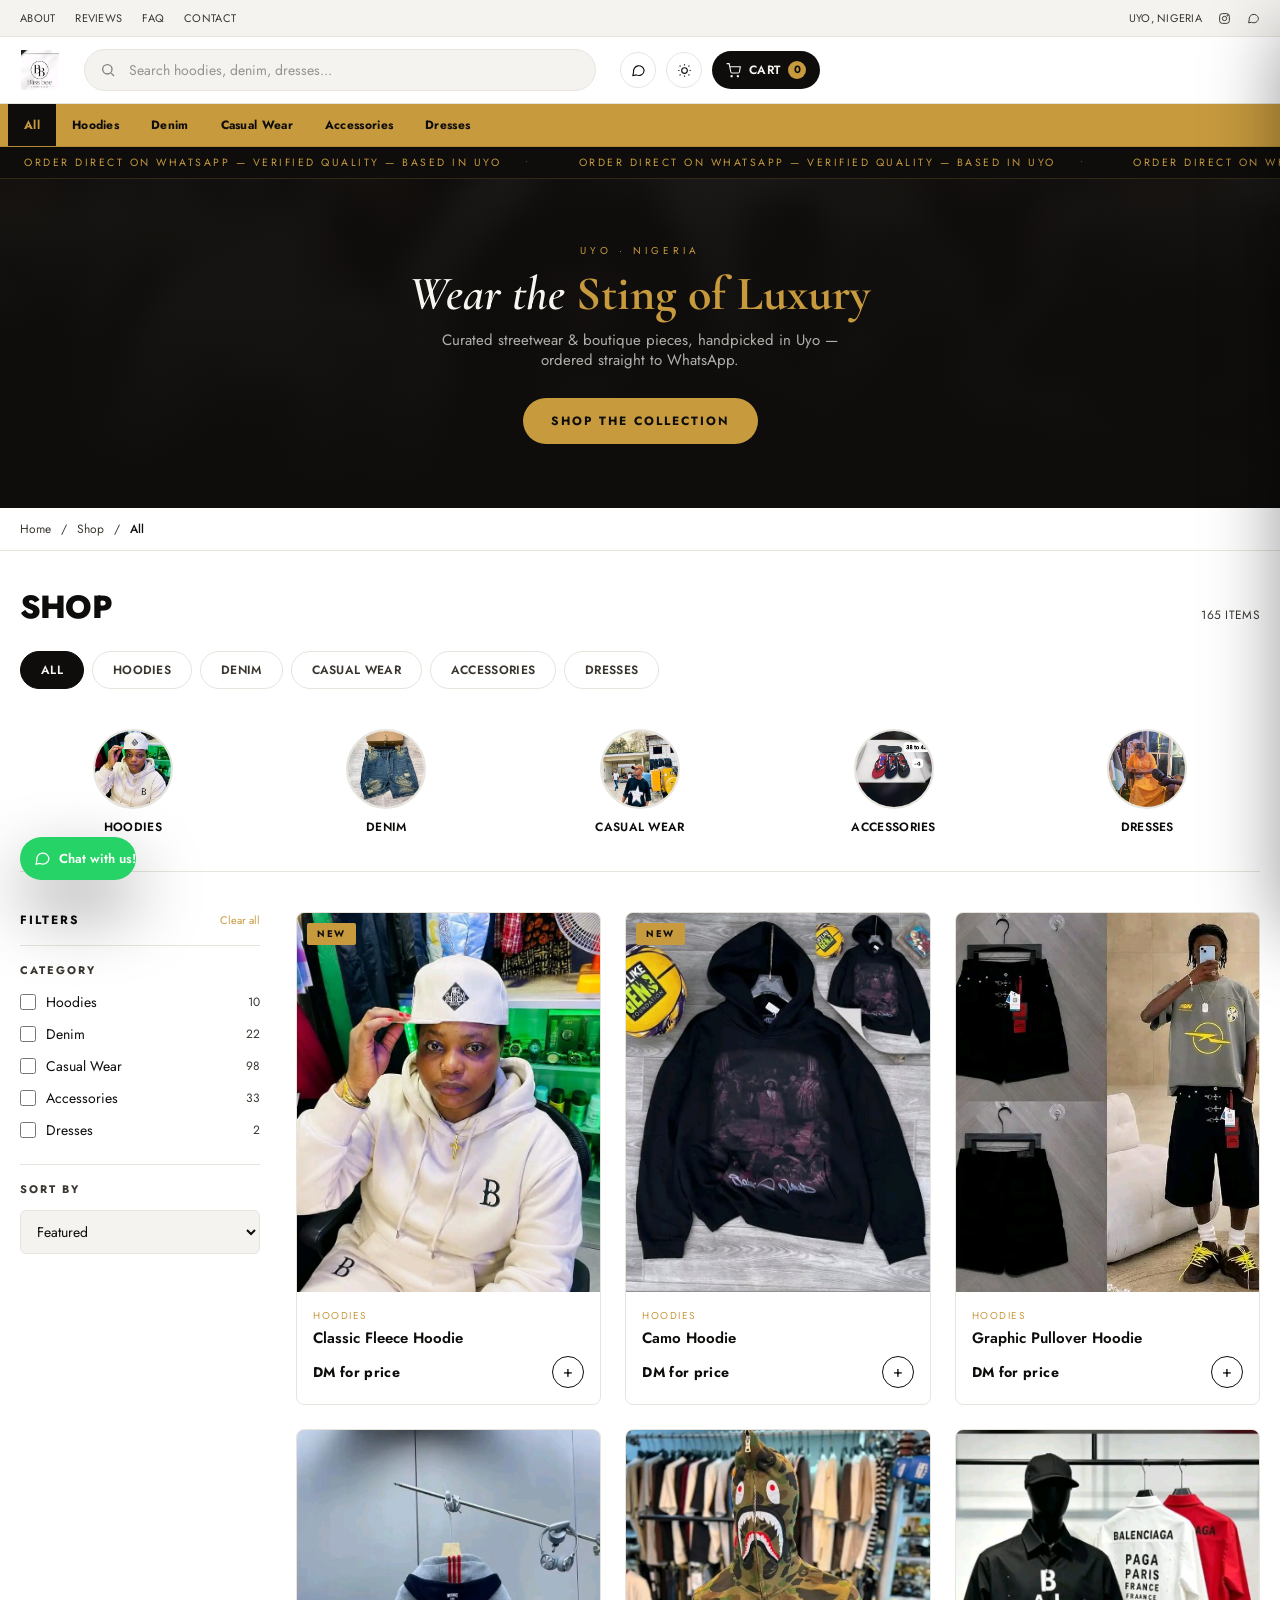
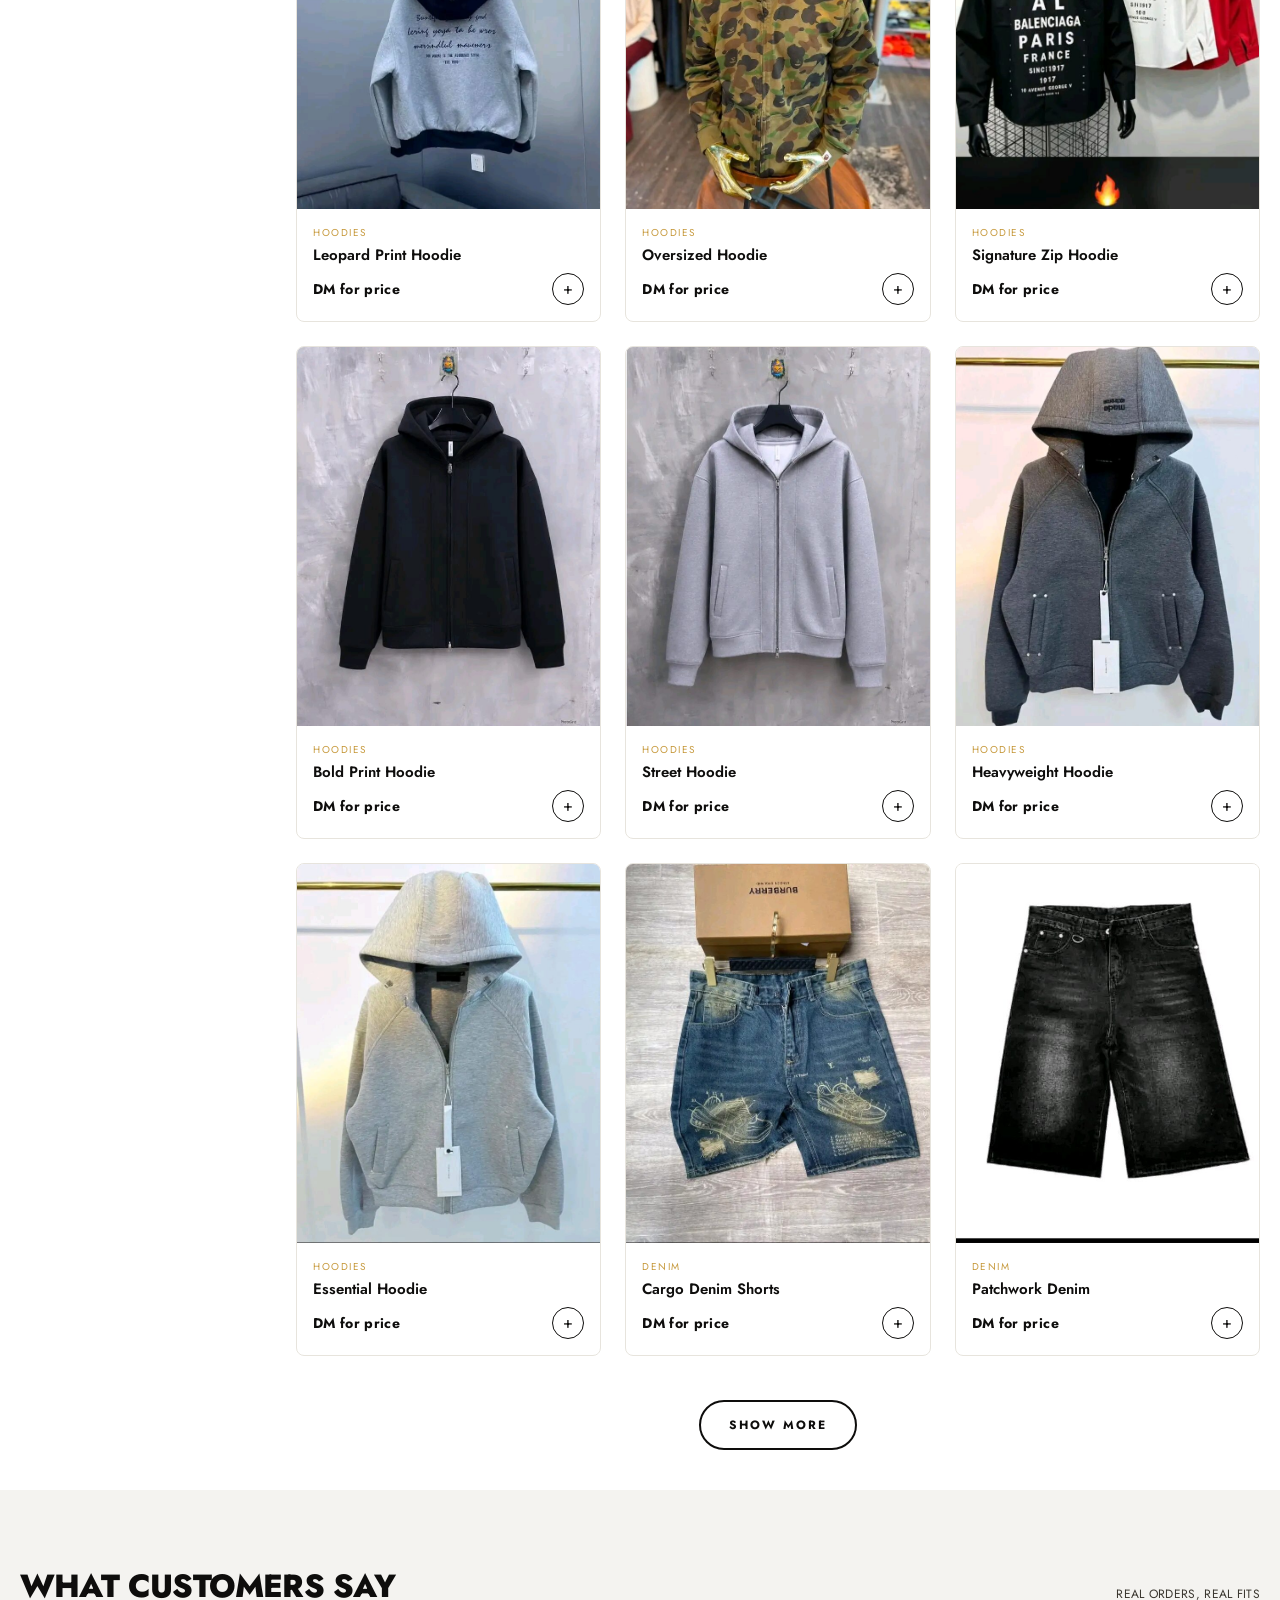
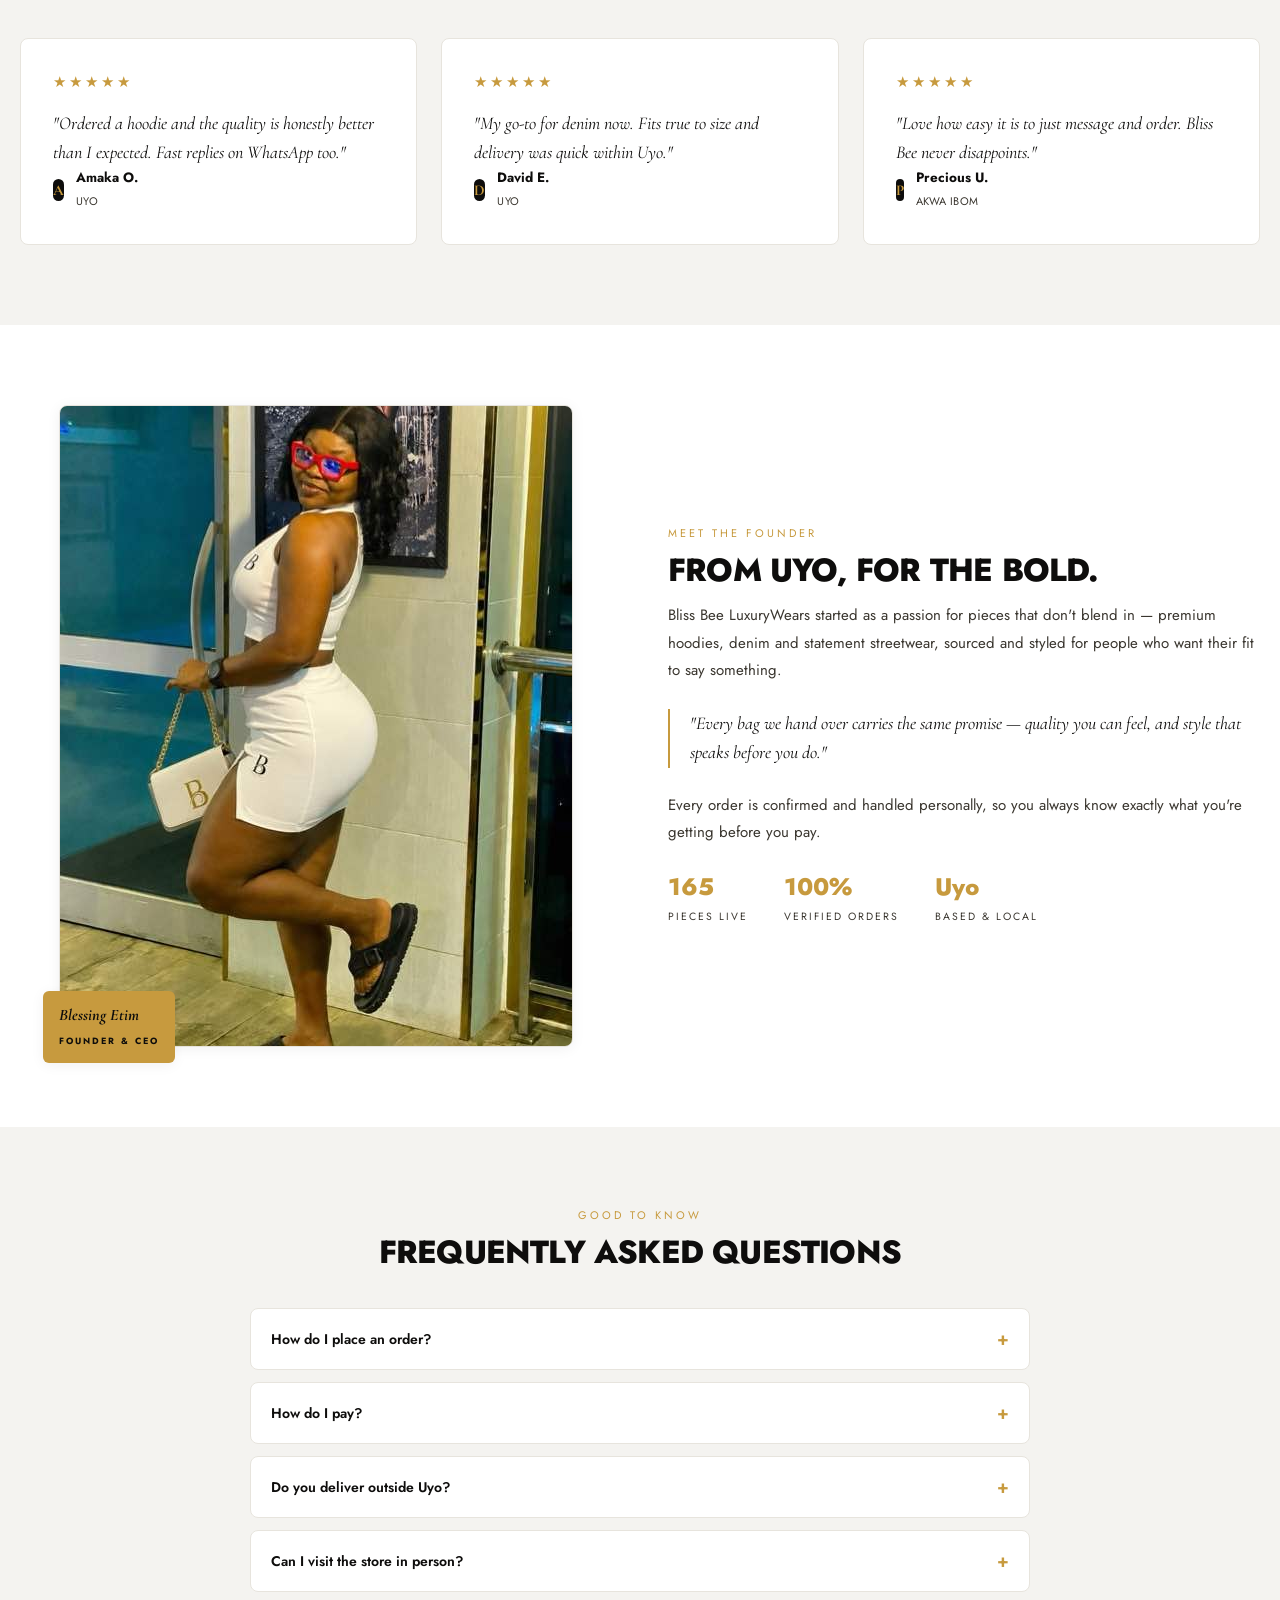
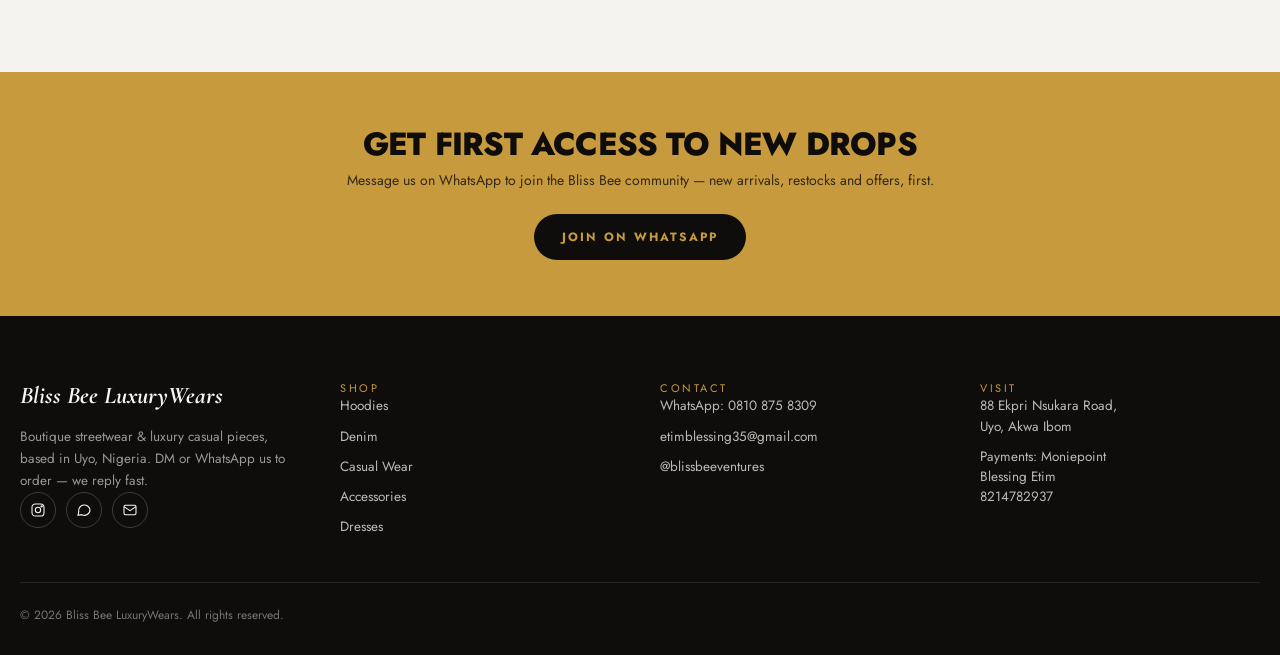
<file: index.html>
<!DOCTYPE html>
<html lang="en">
<head>
<meta charset="UTF-8">
<meta name="viewport" content="width=device-width, initial-scale=1.0">
<title>Bliss Bee LuxuryWears &mdash; Uyo</title>
<link rel="preconnect" href="https://fonts.googleapis.com">
<link rel="preconnect" href="https://fonts.gstatic.com" crossorigin>
<link href="https://fonts.googleapis.com/css2?family=Cormorant+Garamond:ital,wght@0,600;0,700;1,500;1,600&family=Jost:wght@300;400;500;600;700;800&display=swap" rel="stylesheet">
<style>*,:after,:before{--tw-border-spacing-x:0;--tw-border-spacing-y:0;--tw-translate-x:0;--tw-translate-y:0;--tw-rotate:0;--tw-skew-x:0;--tw-skew-y:0;--tw-scale-x:1;--tw-scale-y:1;--tw-pan-x: ;--tw-pan-y: ;--tw-pinch-zoom: ;--tw-scroll-snap-strictness:proximity;--tw-gradient-from-position: ;--tw-gradient-via-position: ;--tw-gradient-to-position: ;--tw-ordinal: ;--tw-slashed-zero: ;--tw-numeric-figure: ;--tw-numeric-spacing: ;--tw-numeric-fraction: ;--tw-ring-inset: ;--tw-ring-offset-width:0px;--tw-ring-offset-color:#fff;--tw-ring-color:rgba(59,130,246,.5);--tw-ring-offset-shadow:0 0 #0000;--tw-ring-shadow:0 0 #0000;--tw-shadow:0 0 #0000;--tw-shadow-colored:0 0 #0000;--tw-blur: ;--tw-brightness: ;--tw-contrast: ;--tw-grayscale: ;--tw-hue-rotate: ;--tw-invert: ;--tw-saturate: ;--tw-sepia: ;--tw-drop-shadow: ;--tw-backdrop-blur: ;--tw-backdrop-brightness: ;--tw-backdrop-contrast: ;--tw-backdrop-grayscale: ;--tw-backdrop-hue-rotate: ;--tw-backdrop-invert: ;--tw-backdrop-opacity: ;--tw-backdrop-saturate: ;--tw-backdrop-sepia: ;--tw-contain-size: ;--tw-contain-layout: ;--tw-contain-paint: ;--tw-contain-style: }::backdrop{--tw-border-spacing-x:0;--tw-border-spacing-y:0;--tw-translate-x:0;--tw-translate-y:0;--tw-rotate:0;--tw-skew-x:0;--tw-skew-y:0;--tw-scale-x:1;--tw-scale-y:1;--tw-pan-x: ;--tw-pan-y: ;--tw-pinch-zoom: ;--tw-scroll-snap-strictness:proximity;--tw-gradient-from-position: ;--tw-gradient-via-position: ;--tw-gradient-to-position: ;--tw-ordinal: ;--tw-slashed-zero: ;--tw-numeric-figure: ;--tw-numeric-spacing: ;--tw-numeric-fraction: ;--tw-ring-inset: ;--tw-ring-offset-width:0px;--tw-ring-offset-color:#fff;--tw-ring-color:rgba(59,130,246,.5);--tw-ring-offset-shadow:0 0 #0000;--tw-ring-shadow:0 0 #0000;--tw-shadow:0 0 #0000;--tw-shadow-colored:0 0 #0000;--tw-blur: ;--tw-brightness: ;--tw-contrast: ;--tw-grayscale: ;--tw-hue-rotate: ;--tw-invert: ;--tw-saturate: ;--tw-sepia: ;--tw-drop-shadow: ;--tw-backdrop-blur: ;--tw-backdrop-brightness: ;--tw-backdrop-contrast: ;--tw-backdrop-grayscale: ;--tw-backdrop-hue-rotate: ;--tw-backdrop-invert: ;--tw-backdrop-opacity: ;--tw-backdrop-saturate: ;--tw-backdrop-sepia: ;--tw-contain-size: ;--tw-contain-layout: ;--tw-contain-paint: ;--tw-contain-style: }/*! tailwindcss v3.4.19 | MIT License | https://tailwindcss.com*/*,:after,:before{box-sizing:border-box;border:0 solid #e5e7eb}:after,:before{--tw-content:""}:host,html{line-height:1.5;-webkit-text-size-adjust:100%;-moz-tab-size:4;-o-tab-size:4;tab-size:4;font-family:Jost,sans-serif;font-feature-settings:normal;font-variation-settings:normal;-webkit-tap-highlight-color:transparent}body{margin:0;line-height:inherit}hr{height:0;color:inherit;border-top-width:1px}abbr:where([title]){-webkit-text-decoration:underline dotted;text-decoration:underline dotted}h1,h2,h3,h4,h5,h6{font-size:inherit;font-weight:inherit}a{color:inherit;text-decoration:inherit}b,strong{font-weight:bolder}code,kbd,pre,samp{font-family:ui-monospace,SFMono-Regular,Menlo,Monaco,Consolas,Liberation Mono,Courier New,monospace;font-feature-settings:normal;font-variation-settings:normal;font-size:1em}small{font-size:80%}sub,sup{font-size:75%;line-height:0;position:relative;vertical-align:baseline}sub{bottom:-.25em}sup{top:-.5em}table{text-indent:0;border-color:inherit;border-collapse:collapse}button,input,optgroup,select,textarea{font-family:inherit;font-feature-settings:inherit;font-variation-settings:inherit;font-size:100%;font-weight:inherit;line-height:inherit;letter-spacing:inherit;color:inherit;margin:0;padding:0}button,select{text-transform:none}button,input:where([type=button]),input:where([type=reset]),input:where([type=submit]){-webkit-appearance:button;background-color:transparent;background-image:none}:-moz-focusring{outline:auto}:-moz-ui-invalid{box-shadow:none}progress{vertical-align:baseline}::-webkit-inner-spin-button,::-webkit-outer-spin-button{height:auto}[type=search]{-webkit-appearance:textfield;outline-offset:-2px}::-webkit-search-decoration{-webkit-appearance:none}::-webkit-file-upload-button{-webkit-appearance:button;font:inherit}summary{display:list-item}blockquote,dd,dl,figure,h1,h2,h3,h4,h5,h6,hr,p,pre{margin:0}fieldset{margin:0}fieldset,legend{padding:0}menu,ol,ul{list-style:none;margin:0;padding:0}dialog{padding:0}textarea{resize:vertical}input::-moz-placeholder,textarea::-moz-placeholder{opacity:1;color:#9ca3af}input::placeholder,textarea::placeholder{opacity:1;color:#9ca3af}[role=button],button{cursor:pointer}:disabled{cursor:default}audio,canvas,embed,iframe,img,object,svg,video{display:block;vertical-align:middle}img,video{max-width:100%;height:auto}[hidden]:where(:not([hidden=until-found])){display:none}.pointer-events-none{pointer-events:none}.fixed{position:fixed}.absolute{position:absolute}.relative{position:relative}.sticky{position:sticky}.inset-0{inset:0}.-bottom-4{bottom:-1rem}.-left-4{left:-1rem}.bottom-0{bottom:0}.bottom-5{bottom:1.25rem}.left-0{left:0}.left-2\.5{left:.625rem}.left-4{left:1rem}.left-5{left:1.25rem}.right-0{right:0}.right-4{right:1rem}.right-5{right:1.25rem}.top-0{top:0}.top-1\/2{top:50%}.top-2\.5{top:.625rem}.top-4{top:1rem}.z-10{z-index:10}.z-50{z-index:50}.z-\[110\]{z-index:110}.z-\[60\]{z-index:60}.z-\[90\]{z-index:90}.z-\[95\]{z-index:95}.col-span-full{grid-column:1/-1}.mx-1\.5{margin-left:.375rem;margin-right:.375rem}.mx-auto{margin-left:auto;margin-right:auto}.my-6{margin-top:1.5rem;margin-bottom:1.5rem}.mb-1\.5{margin-bottom:.375rem}.mb-10{margin-bottom:2.5rem}.mb-2{margin-bottom:.5rem}.mb-2\.5{margin-bottom:.625rem}.mb-3{margin-bottom:.75rem}.mb-3\.5{margin-bottom:.875rem}.mb-4{margin-bottom:1rem}.mb-5{margin-bottom:1.25rem}.mb-6{margin-bottom:1.5rem}.mb-7{margin-bottom:1.75rem}.mb-9{margin-bottom:2.25rem}.ml-auto{margin-left:auto}.mt-1{margin-top:.25rem}.mt-1\.5{margin-top:.375rem}.mt-11{margin-top:2.75rem}.mt-3\.5{margin-top:.875rem}.mt-6{margin-top:1.5rem}.mt-auto{margin-top:auto}.line-clamp-2{overflow:hidden;display:-webkit-box;-webkit-box-orient:vertical;-webkit-line-clamp:2}.block{display:block}.flex{display:flex}.inline-flex{display:inline-flex}.grid{display:grid}.hidden{display:none}.aspect-\[4\/5\]{aspect-ratio:4/5}.h-10{height:2.5rem}.h-11{height:2.75rem}.h-16{height:4rem}.h-4{height:1rem}.h-6{height:1.5rem}.h-8{height:2rem}.h-9{height:2.25rem}.h-\[1\.5px\]{height:1.5px}.h-\[18px\]{height:18px}.h-\[88px\]{height:88px}.h-full{height:100%}.max-h-0{max-height:0}.max-h-\[88vh\]{max-height:88vh}.min-h-\[240px\]{min-height:240px}.w-10{width:2.5rem}.w-11{width:2.75rem}.w-16{width:4rem}.w-4{width:1rem}.w-6{width:1.5rem}.w-8{width:2rem}.w-9{width:2.25rem}.w-\[18px\]{width:18px}.w-\[70px\]{width:70px}.w-full{width:100%}.min-w-0{min-width:0}.max-w-2xl{max-width:42rem}.max-w-\[1320px\]{max-width:1320px}.max-w-\[280px\]{max-width:280px}.max-w-\[300px\]{max-width:300px}.max-w-\[420px\]{max-width:420px}.max-w-\[820px\]{max-width:820px}.max-w-lg{max-width:32rem}.max-w-md{max-width:28rem}.flex-1{flex:1 1 0%}.flex-none{flex:none}.-translate-x-full{--tw-translate-x:-100%}.-translate-x-full,.-translate-y-1\/2{transform:translate(var(--tw-translate-x),var(--tw-translate-y)) rotate(var(--tw-rotate)) skewX(var(--tw-skew-x)) skewY(var(--tw-skew-y)) scaleX(var(--tw-scale-x)) scaleY(var(--tw-scale-y))}.-translate-y-1\/2{--tw-translate-y:-50%}.translate-x-full{--tw-translate-x:100%}.scale-100,.translate-x-full{transform:translate(var(--tw-translate-x),var(--tw-translate-y)) rotate(var(--tw-rotate)) skewX(var(--tw-skew-x)) skewY(var(--tw-skew-y)) scaleX(var(--tw-scale-x)) scaleY(var(--tw-scale-y))}.scale-100{--tw-scale-x:1;--tw-scale-y:1}.scale-95{--tw-scale-x:.95;--tw-scale-y:.95}.scale-95,.transform{transform:translate(var(--tw-translate-x),var(--tw-translate-y)) rotate(var(--tw-rotate)) skewX(var(--tw-skew-x)) skewY(var(--tw-skew-y)) scaleX(var(--tw-scale-x)) scaleY(var(--tw-scale-y))}.cursor-pointer{cursor:pointer}.list-none{list-style-type:none}.grid-cols-1{grid-template-columns:repeat(1,minmax(0,1fr))}.grid-cols-2{grid-template-columns:repeat(2,minmax(0,1fr))}.grid-cols-3{grid-template-columns:repeat(3,minmax(0,1fr))}.flex-col{flex-direction:column}.flex-wrap{flex-wrap:wrap}.items-end{align-items:flex-end}.items-center{align-items:center}.justify-center{justify-content:center}.justify-between{justify-content:space-between}.gap-1\.5{gap:.375rem}.gap-10{gap:2.5rem}.gap-14{gap:3.5rem}.gap-2{gap:.5rem}.gap-2\.5{gap:.625rem}.gap-3{gap:.75rem}.gap-3\.5{gap:.875rem}.gap-4{gap:1rem}.gap-5{gap:1.25rem}.gap-6{gap:1.5rem}.gap-9{gap:2.25rem}.gap-\[5px\]{gap:5px}.space-y-2\.5>:not([hidden])~:not([hidden]){--tw-space-y-reverse:0;margin-top:calc(.625rem*(1 - var(--tw-space-y-reverse)));margin-bottom:calc(.625rem*var(--tw-space-y-reverse))}.space-y-3>:not([hidden])~:not([hidden]){--tw-space-y-reverse:0;margin-top:calc(.75rem*(1 - var(--tw-space-y-reverse)));margin-bottom:calc(.75rem*var(--tw-space-y-reverse))}.overflow-auto{overflow:auto}.overflow-hidden{overflow:hidden}.overflow-x-auto{overflow-x:auto}.overflow-y-auto{overflow-y:auto}.whitespace-nowrap{white-space:nowrap}.rounded{border-radius:.25rem}.rounded-full{border-radius:9999px}.rounded-lg{border-radius:.5rem}.rounded-md{border-radius:.375rem}.rounded-sm{border-radius:.125rem}.border{border-width:1px}.border-2{border-width:2px}.border-b{border-bottom-width:1px}.border-l-2{border-left-width:2px}.border-t{border-top-width:1px}.border-none{border-style:none}.border-black\/10{border-color:rgba(0,0,0,.1)}.border-bone\/10{border-color:hsla(43,30%,95%,.1)}.border-bone\/20{border-color:hsla(43,30%,95%,.2)}.border-gold{--tw-border-opacity:1;border-color:rgb(199 154 62/var(--tw-border-opacity,1))}.border-gold\/20{border-color:rgba(199,154,62,.2)}.border-ink{--tw-border-opacity:1;border-color:rgb(14 13 12/var(--tw-border-opacity,1))}.border-line{--tw-border-opacity:1;border-color:rgb(231 228 221/var(--tw-border-opacity,1))}.bg-\[\#25D366\]{--tw-bg-opacity:1;background-color:rgb(37 211 102/var(--tw-bg-opacity,1))}.bg-gold{--tw-bg-opacity:1;background-color:rgb(199 154 62/var(--tw-bg-opacity,1))}.bg-ink{--tw-bg-opacity:1;background-color:rgb(14 13 12/var(--tw-bg-opacity,1))}.bg-ink\/55{background-color:rgba(14,13,12,.55)}.bg-ink\/80{background-color:rgba(14,13,12,.8)}.bg-ink\/90{background-color:rgba(14,13,12,.9)}.bg-mist{--tw-bg-opacity:1;background-color:rgb(244 243 240/var(--tw-bg-opacity,1))}.bg-paper{--tw-bg-opacity:1;background-color:rgb(255 255 255/var(--tw-bg-opacity,1))}.bg-paper\/95{background-color:hsla(0,0%,100%,.95)}.bg-gradient-to-b{background-image:linear-gradient(to bottom,var(--tw-gradient-stops))}.from-ink\/70{--tw-gradient-from:rgba(14,13,12,.7) var(--tw-gradient-from-position);--tw-gradient-to:rgba(14,13,12,0) var(--tw-gradient-to-position);--tw-gradient-stops:var(--tw-gradient-from),var(--tw-gradient-to)}.via-ink\/85{--tw-gradient-to:rgba(14,13,12,0) var(--tw-gradient-to-position);--tw-gradient-stops:var(--tw-gradient-from),rgba(14,13,12,.85) var(--tw-gradient-via-position),var(--tw-gradient-to)}.to-ink{--tw-gradient-to:#0e0d0c var(--tw-gradient-to-position)}.bg-cover{background-size:cover}.bg-\[center_30\%\]{background-position:center 30%}.object-contain{-o-object-fit:contain;object-fit:contain}.object-cover{-o-object-fit:cover;object-fit:cover}.p-3\.5{padding:.875rem}.p-6{padding:1.5rem}.p-8{padding:2rem}.px-2{padding-left:.5rem;padding-right:.5rem}.px-2\.5{padding-left:.625rem;padding-right:.625rem}.px-3{padding-left:.75rem;padding-right:.75rem}.px-3\.5{padding-left:.875rem;padding-right:.875rem}.px-4{padding-left:1rem;padding-right:1rem}.px-5{padding-left:1.25rem;padding-right:1.25rem}.px-6{padding-left:1.5rem;padding-right:1.5rem}.px-7{padding-left:1.75rem;padding-right:1.75rem}.py-1{padding-top:.25rem;padding-bottom:.25rem}.py-10{padding-top:2.5rem;padding-bottom:2.5rem}.py-14{padding-top:3.5rem;padding-bottom:3.5rem}.py-16{padding-top:4rem;padding-bottom:4rem}.py-2\.5{padding-top:.625rem;padding-bottom:.625rem}.py-3{padding-top:.75rem;padding-bottom:.75rem}.py-3\.5{padding-top:.875rem;padding-bottom:.875rem}.py-4{padding-top:1rem;padding-bottom:1rem}.pb-1{padding-bottom:.25rem}.pb-11{padding-bottom:2.75rem}.pb-3{padding-bottom:.75rem}.pb-4{padding-bottom:1rem}.pb-8{padding-bottom:2rem}.pb-9{padding-bottom:2.25rem}.pl-11{padding-left:2.75rem}.pl-3\.5{padding-left:.875rem}.pl-5{padding-left:1.25rem}.pr-4{padding-right:1rem}.pt-16{padding-top:4rem}.pt-4{padding-top:1rem}.pt-6{padding-top:1.5rem}.text-left{text-align:left}.text-center{text-align:center}.font-sans{font-family:Jost,sans-serif}.font-serif{font-family:Cormorant Garamond,serif}.text-2xl{font-size:1.5rem;line-height:2rem}.text-3xl{font-size:1.875rem;line-height:2.25rem}.text-\[10\.5px\]{font-size:10.5px}.text-\[10px\]{font-size:10px}.text-\[11\.5px\]{font-size:11.5px}.text-\[11px\]{font-size:11px}.text-\[12\.5px\]{font-size:12.5px}.text-\[12px\]{font-size:12px}.text-\[13\.5px\]{font-size:13.5px}.text-\[13px\]{font-size:13px}.text-\[15px\]{font-size:15px}.text-\[8px\]{font-size:8px}.text-\[9\.5px\]{font-size:9.5px}.text-\[9px\]{font-size:9px}.text-base{font-size:1rem;line-height:1.5rem}.text-lg{font-size:1.125rem;line-height:1.75rem}.text-sm{font-size:.875rem;line-height:1.25rem}.text-xl{font-size:1.25rem;line-height:1.75rem}.text-xs{font-size:.75rem;line-height:1rem}.font-bold{font-weight:700}.font-extrabold{font-weight:800}.font-medium{font-weight:500}.font-semibold{font-weight:600}.uppercase{text-transform:uppercase}.italic{font-style:italic}.not-italic{font-style:normal}.leading-\[1\.85\]{line-height:1.85}.leading-\[1\.8\]{line-height:1.8}.leading-none{line-height:1}.leading-relaxed{line-height:1.625}.leading-tight{line-height:1.25}.tracking-\[1\.5px\]{letter-spacing:1.5px}.tracking-\[2\.5px\]{letter-spacing:2.5px}.tracking-\[2px\]{letter-spacing:2px}.tracking-\[3px\]{letter-spacing:3px}.tracking-\[4px\]{letter-spacing:4px}.tracking-tight{letter-spacing:-.025em}.tracking-wide{letter-spacing:.025em}.text-bone{--tw-text-opacity:1;color:rgb(247 245 240/var(--tw-text-opacity,1))}.text-bone\/45{color:hsla(43,30%,95%,.45)}.text-bone\/60{color:hsla(43,30%,95%,.6)}.text-bone\/70{color:hsla(43,30%,95%,.7)}.text-bone\/75{color:hsla(43,30%,95%,.75)}.text-gold{--tw-text-opacity:1;color:rgb(199 154 62/var(--tw-text-opacity,1))}.text-gold\/50{color:rgba(199,154,62,.5)}.text-ink{--tw-text-opacity:1;color:rgb(14 13 12/var(--tw-text-opacity,1))}.text-ink2{--tw-text-opacity:1;color:rgb(58 54 47/var(--tw-text-opacity,1))}.text-ink2\/60{color:rgba(58,54,47,.6)}.text-white{--tw-text-opacity:1;color:rgb(255 255 255/var(--tw-text-opacity,1))}.underline{text-decoration-line:underline}.accent-gold{accent-color:#c79a3e}.opacity-0{opacity:0}.opacity-40{opacity:.4}.opacity-80{opacity:.8}.shadow-card{--tw-shadow:0 20px 45px rgba(0,0,0,.28);--tw-shadow-colored:0 20px 45px var(--tw-shadow-color)}.shadow-card,.shadow-lg2{box-shadow:var(--tw-ring-offset-shadow,0 0 #0000),var(--tw-ring-shadow,0 0 #0000),var(--tw-shadow)}.shadow-lg2{--tw-shadow:0 30px 70px rgba(0,0,0,.4);--tw-shadow-colored:0 30px 70px var(--tw-shadow-color)}.shadow-sm{--tw-shadow:0 1px 2px 0 rgba(0,0,0,.05);--tw-shadow-colored:0 1px 2px 0 var(--tw-shadow-color)}.shadow-sm,.shadow-soft{box-shadow:var(--tw-ring-offset-shadow,0 0 #0000),var(--tw-ring-shadow,0 0 #0000),var(--tw-shadow)}.shadow-soft{--tw-shadow:0 2px 14px rgba(0,0,0,.06);--tw-shadow-colored:0 2px 14px var(--tw-shadow-color)}.filter{filter:var(--tw-blur) var(--tw-brightness) var(--tw-contrast) var(--tw-grayscale) var(--tw-hue-rotate) var(--tw-invert) var(--tw-saturate) var(--tw-sepia) var(--tw-drop-shadow)}.backdrop-blur{--tw-backdrop-blur:blur(8px);-webkit-backdrop-filter:var(--tw-backdrop-blur) var(--tw-backdrop-brightness) var(--tw-backdrop-contrast) var(--tw-backdrop-grayscale) var(--tw-backdrop-hue-rotate) var(--tw-backdrop-invert) var(--tw-backdrop-opacity) var(--tw-backdrop-saturate) var(--tw-backdrop-sepia);backdrop-filter:var(--tw-backdrop-blur) var(--tw-backdrop-brightness) var(--tw-backdrop-contrast) var(--tw-backdrop-grayscale) var(--tw-backdrop-hue-rotate) var(--tw-backdrop-invert) var(--tw-backdrop-opacity) var(--tw-backdrop-saturate) var(--tw-backdrop-sepia)}.transition-all{transition-property:all;transition-timing-function:cubic-bezier(.4,0,.2,1);transition-duration:.15s}.transition-colors{transition-property:color,background-color,border-color,text-decoration-color,fill,stroke;transition-timing-function:cubic-bezier(.4,0,.2,1);transition-duration:.15s}.transition-opacity{transition-property:opacity;transition-timing-function:cubic-bezier(.4,0,.2,1);transition-duration:.15s}.transition-transform{transition-property:transform;transition-timing-function:cubic-bezier(.4,0,.2,1);transition-duration:.15s}.duration-200{transition-duration:.2s}.duration-300{transition-duration:.3s}html{scroll-behavior:smooth}body{-webkit-font-smoothing:antialiased}::-moz-selection{background:#c79a3e;color:#0e0d0c}::selection{background:#c79a3e;color:#0e0d0c}.marquee-track{display:inline-flex;animation:scroll 32s linear infinite}@keyframes scroll{0%{transform:translateX(0)}to{transform:translateX(-50%)}}@media (prefers-reduced-motion:reduce){.marquee-track{animation:none}}#catNavScroll::-webkit-scrollbar,#tabRow::-webkit-scrollbar{display:none}.card-img-wrap img{transition:transform .5s ease}.card:hover .card-img-wrap img{transform:scale(1.06)}.quick-view-strip{transform:translateY(100%);transition:transform .3s ease}.card:hover .quick-view-strip{transform:translateY(0)}input:focus{outline:none}select{cursor:pointer}:focus-visible{outline:2px solid #c79a3e;outline-offset:2px}.line-clamp-2{display:-webkit-box;-webkit-line-clamp:2;-webkit-box-orient:vertical;overflow:hidden}.placeholder\:text-ink2\/50::-moz-placeholder{color:rgba(58,54,47,.5)}.placeholder\:text-ink2\/50::placeholder{color:rgba(58,54,47,.5)}.hover\:-translate-y-1:hover{--tw-translate-y:-0.25rem;transform:translate(var(--tw-translate-x),var(--tw-translate-y)) rotate(var(--tw-rotate)) skewX(var(--tw-skew-x)) skewY(var(--tw-skew-y)) scaleX(var(--tw-scale-x)) scaleY(var(--tw-scale-y))}.hover\:border-gold:hover{--tw-border-opacity:1;border-color:rgb(199 154 62/var(--tw-border-opacity,1))}.hover\:bg-\[\#1ebe5a\]:hover{--tw-bg-opacity:1;background-color:rgb(30 190 90/var(--tw-bg-opacity,1))}.hover\:bg-black\/10:hover{background-color:rgba(0,0,0,.1)}.hover\:bg-charcoal:hover{--tw-bg-opacity:1;background-color:rgb(28 26 23/var(--tw-bg-opacity,1))}.hover\:bg-goldbright:hover{--tw-bg-opacity:1;background-color:rgb(228 193 119/var(--tw-bg-opacity,1))}.hover\:bg-ink:hover{--tw-bg-opacity:1;background-color:rgb(14 13 12/var(--tw-bg-opacity,1))}.hover\:text-bone:hover{--tw-text-opacity:1;color:rgb(247 245 240/var(--tw-text-opacity,1))}.hover\:text-gold:hover{--tw-text-opacity:1;color:rgb(199 154 62/var(--tw-text-opacity,1))}.hover\:underline:hover{text-decoration-line:underline}.hover\:opacity-90:hover{opacity:.9}.hover\:shadow-soft:hover{--tw-shadow:0 2px 14px rgba(0,0,0,.06);--tw-shadow-colored:0 2px 14px var(--tw-shadow-color);box-shadow:var(--tw-ring-offset-shadow,0 0 #0000),var(--tw-ring-shadow,0 0 #0000),var(--tw-shadow)}.focus\:border-gold:focus,.group:hover .group-hover\:border-gold{--tw-border-opacity:1;border-color:rgb(199 154 62/var(--tw-border-opacity,1))}.group:hover .group-hover\:text-gold{--tw-text-opacity:1;color:rgb(199 154 62/var(--tw-text-opacity,1))}.dark\:block:is(.dark *){display:block}.dark\:hidden:is(.dark *){display:none}.dark\:border-bone:is(.dark *){--tw-border-opacity:1;border-color:rgb(247 245 240/var(--tw-border-opacity,1))}.dark\:border-gold:is(.dark *){--tw-border-opacity:1;border-color:rgb(199 154 62/var(--tw-border-opacity,1))}.dark\:border-white\/10:is(.dark *){border-color:hsla(0,0%,100%,.1)}.dark\:border-white\/15:is(.dark *){border-color:hsla(0,0%,100%,.15)}.dark\:border-white\/20:is(.dark *){border-color:hsla(0,0%,100%,.2)}.dark\:bg-black\/20:is(.dark *){background-color:rgba(0,0,0,.2)}.dark\:bg-bone:is(.dark *){--tw-bg-opacity:1;background-color:rgb(247 245 240/var(--tw-bg-opacity,1))}.dark\:bg-charcoal:is(.dark *){--tw-bg-opacity:1;background-color:rgb(28 26 23/var(--tw-bg-opacity,1))}.dark\:bg-gold:is(.dark *){--tw-bg-opacity:1;background-color:rgb(199 154 62/var(--tw-bg-opacity,1))}.dark\:bg-ink:is(.dark *){--tw-bg-opacity:1;background-color:rgb(14 13 12/var(--tw-bg-opacity,1))}.dark\:bg-ink\/95:is(.dark *){background-color:rgba(14,13,12,.95)}.dark\:text-bone:is(.dark *){--tw-text-opacity:1;color:rgb(247 245 240/var(--tw-text-opacity,1))}.dark\:text-bone\/40:is(.dark *){color:hsla(43,30%,95%,.4)}.dark\:text-bone\/50:is(.dark *){color:hsla(43,30%,95%,.5)}.dark\:text-bone\/60:is(.dark *){color:hsla(43,30%,95%,.6)}.dark\:text-bone\/70:is(.dark *){color:hsla(43,30%,95%,.7)}.dark\:text-gold:is(.dark *){--tw-text-opacity:1;color:rgb(199 154 62/var(--tw-text-opacity,1))}.dark\:text-ink:is(.dark *){--tw-text-opacity:1;color:rgb(14 13 12/var(--tw-text-opacity,1))}.dark\:placeholder\:text-bone\/30:is(.dark *)::-moz-placeholder{color:hsla(43,30%,95%,.3)}.dark\:placeholder\:text-bone\/30:is(.dark *)::placeholder{color:hsla(43,30%,95%,.3)}.dark\:hover\:border-gold:hover:is(.dark *){--tw-border-opacity:1;border-color:rgb(199 154 62/var(--tw-border-opacity,1))}.dark\:hover\:bg-bone:hover:is(.dark *){--tw-bg-opacity:1;background-color:rgb(247 245 240/var(--tw-bg-opacity,1))}.dark\:hover\:bg-gold:hover:is(.dark *){--tw-bg-opacity:1;background-color:rgb(199 154 62/var(--tw-bg-opacity,1))}.dark\:hover\:text-ink:hover:is(.dark *){--tw-text-opacity:1;color:rgb(14 13 12/var(--tw-text-opacity,1))}@media (min-width:640px){.sm\:ml-0{margin-left:0}.sm\:inline{display:inline}.sm\:flex{display:flex}.sm\:grid-cols-5{grid-template-columns:repeat(5,minmax(0,1fr))}}@media (min-width:768px){.md\:col-span-1{grid-column:span 1/span 1}.md\:ml-0{margin-left:0}.md\:inline{display:inline}.md\:flex{display:flex}.md\:hidden{display:none}.md\:h-20{height:5rem}.md\:min-h-\[320px\]{min-height:320px}.md\:w-20{width:5rem}.md\:max-w-none{max-width:none}.md\:grid-cols-2{grid-template-columns:repeat(2,minmax(0,1fr))}.md\:grid-cols-3{grid-template-columns:repeat(3,minmax(0,1fr))}.md\:grid-cols-4{grid-template-columns:repeat(4,minmax(0,1fr))}.md\:gap-2\.5{gap:.625rem}.md\:gap-6{gap:1.5rem}.md\:gap-7{gap:1.75rem}.md\:p-4{padding:1rem}.md\:p-9{padding:2.25rem}.md\:py-16{padding-top:4rem;padding-bottom:4rem}.md\:py-20{padding-top:5rem;padding-bottom:5rem}.md\:text-5xl{font-size:3rem;line-height:1}.md\:text-\[15px\]{font-size:15px}.md\:text-\[32px\]{font-size:32px}.md\:text-xs{font-size:.75rem;line-height:1rem}}@media (min-width:1024px){.lg\:sticky{position:sticky}.lg\:top-\[132px\]{top:132px}.lg\:w-60{width:15rem}.lg\:flex-row{flex-direction:row}}</style>
</head>
<body class="bg-paper text-ink dark:bg-ink dark:text-bone font-sans transition-colors duration-300">

<!-- ============ UTILITY BAR ============ -->
<div class="bg-mist dark:bg-charcoal border-b border-line dark:border-white/10 text-[11px]">
  <div class="max-w-[1320px] mx-auto px-5 h-9 flex items-center justify-between">
    <ul class="hidden sm:flex items-center gap-5 uppercase tracking-wide text-ink2 dark:text-bone/60 list-none">
      <li><a href="#about" class="hover:text-gold transition-colors">About</a></li>
      <li><a href="#reviews" class="hover:text-gold transition-colors">Reviews</a></li>
      <li><a href="#faq" class="hover:text-gold transition-colors">FAQ</a></li>
      <li><a href="#contact" class="hover:text-gold transition-colors">Contact</a></li>
    </ul>
    <div class="flex items-center gap-4 uppercase tracking-wide text-ink2 dark:text-bone/60 ml-auto sm:ml-0">
      <span class="hidden md:inline">Uyo, Nigeria</span>
      <a href="https://instagram.com/blissbeeventures" target="_blank" rel="noopener" aria-label="Instagram" class="hover:text-gold transition-colors">
        <svg width="13" height="13" viewBox="0 0 24 24" fill="none" stroke="currentColor" stroke-width="1.8"><rect x="3" y="3" width="18" height="18" rx="5"/><circle cx="12" cy="12" r="4"/><circle cx="17.5" cy="6.5" r="1"/></svg>
      </a>
      <a id="utilWhatsapp" href="#" target="_blank" rel="noopener" aria-label="WhatsApp" class="hover:text-gold transition-colors">
        <svg width="13" height="13" viewBox="0 0 24 24" fill="none" stroke="currentColor" stroke-width="1.8"><path d="M21 11.5a8.5 8.5 0 0 1-12.4 7.5L3 20l1.1-5.5A8.5 8.5 0 1 1 21 11.5z"/></svg>
      </a>
    </div>
  </div>
</div>

<!-- ============ STICKY HEADER + CATEGORY NAV ============ -->
<div class="sticky top-0 z-50 shadow-sm">
  <header class="bg-paper/95 dark:bg-ink/95 backdrop-blur border-b border-line dark:border-white/10">
    <div class="max-w-[1320px] mx-auto px-5 py-3 flex items-center gap-4 md:gap-6">
      <button id="menuToggle" aria-label="Open menu" aria-expanded="false" class="md:hidden w-9 h-9 flex-none flex flex-col items-center justify-center gap-[5px] border border-line dark:border-white/15 rounded-full">
        <span id="menuBar1" class="block w-4 h-[1.5px] bg-ink dark:bg-bone transition-transform duration-200"></span>
        <span id="menuBar2" class="block w-4 h-[1.5px] bg-ink dark:bg-bone transition-opacity duration-200"></span>
        <span id="menuBar3" class="block w-4 h-[1.5px] bg-ink dark:bg-bone transition-transform duration-200"></span>
      </button>

      <a href="#" class="flex items-center gap-2.5 flex-none">
        <img src="assets/logo.png" alt="Bliss Bee LuxuryWears logo" class="h-10 w-10 object-contain">
        <div class="hidden xs:flex flex-col leading-none">
          <b class="font-serif italic font-bold text-lg">Bliss Bee</b>
          <small class="text-[8px] tracking-[3px] uppercase text-gold">Luxury Wears</small>
        </div>
      </a>

      <div class="hidden md:flex flex-1 max-w-lg relative">
        <svg class="absolute left-4 top-1/2 -translate-y-1/2 text-ink2/60 dark:text-bone/40" width="16" height="16" viewBox="0 0 24 24" fill="none" stroke="currentColor" stroke-width="2"><circle cx="11" cy="11" r="7"/><path d="m21 21-4.3-4.3"/></svg>
        <input type="text" id="searchInput" placeholder="Search hoodies, denim, dresses..." class="w-full bg-mist dark:bg-charcoal border border-line dark:border-white/10 rounded-full py-2.5 pl-11 pr-4 text-sm focus:border-gold placeholder:text-ink2/50 dark:placeholder:text-bone/30">
      </div>

      <div class="flex items-center gap-1.5 md:gap-2.5 ml-auto md:ml-0 flex-none">
        <button id="searchToggle" aria-label="Search" class="md:hidden w-9 h-9 flex items-center justify-center border border-line dark:border-white/15 rounded-full">
          <svg width="15" height="15" viewBox="0 0 24 24" fill="none" stroke="currentColor" stroke-width="2"><circle cx="11" cy="11" r="7"/><path d="m21 21-4.3-4.3"/></svg>
        </button>
        <a id="headerWhatsapp" href="#" target="_blank" rel="noopener" aria-label="Chat on WhatsApp" class="hidden sm:flex w-9 h-9 items-center justify-center border border-line dark:border-white/15 rounded-full hover:border-gold hover:text-gold transition-colors">
          <svg width="15" height="15" viewBox="0 0 24 24" fill="none" stroke="currentColor" stroke-width="1.8"><path d="M21 11.5a8.5 8.5 0 0 1-12.4 7.5L3 20l1.1-5.5A8.5 8.5 0 1 1 21 11.5z"/></svg>
        </a>
        <button id="themeToggle" aria-label="Toggle dark mode" class="w-9 h-9 flex items-center justify-center border border-line dark:border-white/15 rounded-full hover:border-gold hover:text-gold transition-colors">
          <svg class="block dark:hidden" width="15" height="15" viewBox="0 0 24 24" fill="none" stroke="currentColor" stroke-width="1.8"><circle cx="12" cy="12" r="4.5"/><path d="M12 2v2M12 20v2M4.2 4.2l1.4 1.4M18.4 18.4l1.4 1.4M2 12h2M20 12h2M4.2 19.8l1.4-1.4M18.4 5.6l1.4-1.4"/></svg>
          <svg class="hidden dark:block" width="15" height="15" viewBox="0 0 24 24" fill="none" stroke="currentColor" stroke-width="1.8"><path d="M20 14.5A8 8 0 1 1 9.5 4a6.5 6.5 0 0 0 10.5 10.5z"/></svg>
        </button>
        <button id="cartOpenBtn" class="relative flex items-center gap-2 bg-ink dark:bg-gold hover:opacity-90 text-bone dark:text-ink px-3.5 md:px-4.5 py-2.5 rounded-full text-[12px] font-semibold tracking-wide uppercase transition-opacity">
          <svg width="15" height="15" viewBox="0 0 24 24" fill="none" stroke="currentColor" stroke-width="1.8"><circle cx="9" cy="21" r="1"/><circle cx="19" cy="21" r="1"/><path d="M1 1h4l2.68 13.39a2 2 0 0 0 2 1.61h9.72a2 2 0 0 0 2-1.61L23 6H6"/></svg>
          <span class="hidden sm:inline">Cart</span>
          <span id="cartCount" class="bg-gold dark:bg-ink text-ink dark:text-gold font-bold rounded-full w-[18px] h-[18px] text-[10.5px] flex items-center justify-center">0</span>
        </button>
      </div>
    </div>

    <div id="mobileSearchBar" class="md:hidden max-h-0 overflow-hidden transition-all duration-300">
      <div class="px-5 pb-3">
        <input type="text" id="mobileSearchInput" placeholder="Search hoodies, denim, dresses..." class="w-full bg-mist dark:bg-charcoal border border-line dark:border-white/10 rounded-full py-2.5 px-4 text-sm focus:border-gold">
      </div>
    </div>

    <div id="mobileMenu" class="md:hidden max-h-0 overflow-hidden transition-all duration-300 border-t border-line dark:border-white/10">
      <ul class="flex flex-col text-[13px] tracking-wide uppercase list-none px-5">
        <li class="border-b border-line dark:border-white/10"><a href="#shop" class="block py-3.5">Shop</a></li>
        <li class="border-b border-line dark:border-white/10"><a href="#about" class="block py-3.5">About</a></li>
        <li class="border-b border-line dark:border-white/10"><a href="#reviews" class="block py-3.5">Reviews</a></li>
        <li class="border-b border-line dark:border-white/10"><a href="#faq" class="block py-3.5">FAQ</a></li>
        <li><a href="#contact" class="block py-3.5">Contact</a></li>
      </ul>
    </div>
  </header>

  <nav class="bg-gold border-b border-black/10 overflow-hidden">
    <div class="max-w-[1320px] mx-auto px-2">
      <div id="catNavScroll" class="flex overflow-x-auto text-[12px] font-bold uppercase tracking-wide" style="scrollbar-width:none;"></div>
    </div>
  </nav>
</div>

<div class="bg-ink text-gold overflow-hidden whitespace-nowrap h-8 flex items-center border-b border-gold/20">
  <div class="marquee-track inline-flex" id="marqueeTrack"></div>
</div>

<!-- ============ COMPACT HERO ============ -->
<section class="relative bg-ink text-bone py-14 md:py-16 text-center overflow-hidden">
  <div class="absolute inset-0 bg-cover bg-[center_30%] opacity-40" style="background-image:url('assets/brand/hero-bg.jpg');"></div>
  <div class="absolute inset-0 bg-gradient-to-b from-ink/70 via-ink/85 to-ink"></div>
  <div class="relative max-w-2xl mx-auto px-5">
    <div class="text-[10px] tracking-[4px] uppercase text-gold mb-3">Uyo &middot; Nigeria</div>
    <h1 class="font-serif italic font-semibold text-3xl md:text-5xl mb-3 leading-tight">Wear the <span class="not-italic font-bold text-gold">Sting of Luxury</span></h1>
    <p class="text-bone/70 text-sm md:text-[15px] max-w-md mx-auto mb-7">Curated streetwear &amp; boutique pieces, handpicked in Uyo &mdash; ordered straight to WhatsApp.</p>
    <a href="#shop" class="inline-flex items-center gap-2 px-7 py-3.5 text-[12px] tracking-[2px] uppercase rounded-full bg-gold text-ink font-bold hover:bg-goldbright transition-colors">Shop the Collection</a>
  </div>
</section>

<!-- ============ BREADCRUMB ============ -->
<div class="border-b border-line dark:border-white/10">
  <div class="max-w-[1320px] mx-auto px-5 py-3 text-[12px] text-ink2 dark:text-bone/50">
    <a href="#" class="hover:text-gold transition-colors">Home</a>
    <span class="mx-1.5">/</span>
    <a href="#shop" class="hover:text-gold transition-colors">Shop</a>
    <span class="mx-1.5">/</span>
    <span id="breadcrumbCat" class="text-ink dark:text-bone font-medium">All</span>
  </div>
</div>

<!-- ============ SHOP ============ -->
<section id="shop" class="max-w-[1320px] mx-auto px-5 py-10">
  <div class="flex items-end justify-between flex-wrap gap-3 mb-7">
    <h2 id="shopTitle" class="text-2xl md:text-[32px] font-extrabold uppercase tracking-tight">Shop</h2>
    <span id="shopCount" class="text-xs uppercase tracking-wide text-ink2 dark:text-bone/50">0 items</span>
  </div>

  <div class="flex gap-2 overflow-x-auto pb-1 mb-9" id="tabRow" style="scrollbar-width:none;"></div>

  <div class="grid grid-cols-3 sm:grid-cols-5 gap-4 md:gap-7 mb-10 pb-9 border-b border-line dark:border-white/10" id="iconRow"></div>

  <div class="flex flex-col lg:flex-row gap-9">
    <aside class="lg:w-60 flex-none">
      <div class="lg:sticky lg:top-[132px]">
        <div class="flex items-center justify-between mb-4">
          <b class="text-xs uppercase tracking-[2px]">Filters</b>
          <button id="clearFilters" class="text-[11px] text-gold hover:underline">Clear all</button>
        </div>
        <div class="border-t border-line dark:border-white/10 pt-4">
          <b class="block text-[11px] uppercase tracking-[2px] text-ink2 dark:text-bone/50 mb-3.5">Category</b>
          <div id="filterList" class="space-y-3"></div>
        </div>
        <div class="border-t border-line dark:border-white/10 mt-6 pt-4">
          <b class="block text-[11px] uppercase tracking-[2px] text-ink2 dark:text-bone/50 mb-3">Sort By</b>
          <select id="sortSelect" class="w-full bg-mist dark:bg-charcoal border border-line dark:border-white/10 rounded-md px-3 py-2.5 text-sm focus:border-gold">
            <option value="featured">Featured</option>
            <option value="newest">Newest First</option>
            <option value="name-asc">Name: A &rarr; Z</option>
            <option value="name-desc">Name: Z &rarr; A</option>
            <option value="price-asc">Price: Low to High</option>
            <option value="price-desc">Price: High to Low</option>
          </select>
        </div>
      </div>
    </aside>

    <div class="flex-1 min-w-0">
      <div class="grid grid-cols-2 md:grid-cols-3 gap-4 md:gap-6" id="productGrid"></div>
      <div class="text-center mt-11 hidden" id="loadMoreWrap">
        <button id="loadMoreBtn" class="inline-flex items-center gap-2 px-7 py-3.5 text-[12px] tracking-[2px] uppercase rounded-full border-2 border-ink dark:border-bone font-bold hover:bg-ink hover:text-bone dark:hover:bg-bone dark:hover:text-ink transition-colors">Show More</button>
      </div>
    </div>
  </div>
</section>

<!-- ============ TESTIMONIALS ============ -->
<section class="py-16 md:py-20 bg-mist dark:bg-charcoal" id="reviews">
  <div class="max-w-[1320px] mx-auto px-5">
    <div class="flex items-end justify-between flex-wrap gap-3 mb-9">
      <h2 class="text-2xl md:text-[32px] font-extrabold uppercase tracking-tight">What Customers Say</h2>
      <span class="text-xs uppercase tracking-wide text-ink2 dark:text-bone/50">Real orders, real fits</span>
    </div>
    <div class="grid grid-cols-1 md:grid-cols-3 gap-6" id="testGrid"></div>
  </div>
</section>

<!-- ============ ABOUT / CEO ============ -->
<section class="py-16 md:py-20" id="about">
  <div class="max-w-[1320px] mx-auto px-5 grid grid-cols-1 md:grid-cols-2 gap-14 items-center">
    <div class="relative max-w-[300px] md:max-w-none mx-auto">
      <img class="w-full aspect-[4/5] object-cover rounded-lg border border-line dark:border-white/10 shadow-soft" src="assets/brand/ceo.jpg" alt="Founder of Bliss Bee LuxuryWears">
      <div class="absolute -bottom-4 -left-4 bg-gold text-ink px-4 py-3 rounded-md shadow-soft">
        <b class="block text-base font-serif italic font-bold">Blessing Etim</b>
        <span class="text-[9px] tracking-[2px] uppercase font-bold">Founder &amp; CEO</span>
      </div>
    </div>
    <div>
      <span class="block text-[11px] tracking-[3px] uppercase text-gold mb-3">Meet the Founder</span>
      <h3 class="text-2xl md:text-[32px] font-extrabold uppercase tracking-tight mb-4">From Uyo, for the bold.</h3>
      <p class="text-ink2 dark:text-bone/70 leading-[1.85] text-[15px] mb-4">Bliss Bee LuxuryWears started as a passion for pieces that don't blend in &mdash; premium hoodies, denim and statement streetwear, sourced and styled for people who want their fit to say something.</p>
      <div class="border-l-2 border-gold pl-5 my-6 font-serif italic text-lg leading-relaxed">"Every bag we hand over carries the same promise &mdash; quality you can feel, and style that speaks before you do."</div>
      <p class="text-ink2 dark:text-bone/70 leading-[1.85] text-[15px] mb-6">Every order is confirmed and handled personally, so you always know exactly what you're getting before you pay.</p>
      <div class="flex gap-9 flex-wrap">
        <div><b id="statProducts" class="block text-2xl font-extrabold text-gold">0</b><span class="text-[10.5px] tracking-[2px] uppercase text-ink2 dark:text-bone/50">Pieces Live</span></div>
        <div><b class="block text-2xl font-extrabold text-gold">100%</b><span class="text-[10.5px] tracking-[2px] uppercase text-ink2 dark:text-bone/50">Verified Orders</span></div>
        <div><b class="block text-2xl font-extrabold text-gold">Uyo</b><span class="text-[10.5px] tracking-[2px] uppercase text-ink2 dark:text-bone/50">Based &amp; Local</span></div>
      </div>
    </div>
  </div>
</section>

<!-- ============ FAQ ============ -->
<section class="py-16 md:py-20 bg-mist dark:bg-charcoal" id="faq">
  <div class="max-w-[820px] mx-auto px-5">
    <div class="text-center mb-10">
      <span class="block text-[11px] tracking-[3px] uppercase text-gold mb-3">Good to Know</span>
      <h2 class="text-2xl md:text-[32px] font-extrabold uppercase tracking-tight">Frequently Asked Questions</h2>
    </div>
    <div class="space-y-3" id="faqList"></div>
  </div>
</section>

<!-- ============ CTA ============ -->
<section class="bg-gold text-ink py-14 text-center">
  <div class="max-w-[1320px] mx-auto px-5">
    <h3 class="text-2xl md:text-[32px] font-extrabold uppercase tracking-tight mb-2.5">Get First Access to New Drops</h3>
    <p class="text-sm mb-6 opacity-80">Message us on WhatsApp to join the Bliss Bee community &mdash; new arrivals, restocks and offers, first.</p>
    <a id="ctaWhatsapp" href="#" target="_blank" rel="noopener" class="inline-flex items-center gap-2 px-7 py-3.5 text-[12px] tracking-[2px] uppercase rounded-full bg-ink text-gold font-bold hover:bg-charcoal transition-colors">Join on WhatsApp</a>
  </div>
</section>

<!-- ============ FOOTER ============ -->
<footer class="bg-ink text-bone pt-16 pb-8" id="contact">
  <div class="max-w-[1320px] mx-auto px-5">
    <div class="grid grid-cols-1 md:grid-cols-4 gap-10 pb-11 border-b border-bone/10">
      <div class="md:col-span-1">
        <b class="font-serif italic text-2xl font-bold">Bliss Bee LuxuryWears</b>
        <p class="text-bone/60 text-[13.5px] leading-relaxed mt-3.5 max-w-[280px]">Boutique streetwear &amp; luxury casual pieces, based in Uyo, Nigeria. DM or WhatsApp us to order &mdash; we reply fast.</p>
        <div class="flex gap-2.5 mt-4.5">
          <a href="https://instagram.com/blissbeeventures" target="_blank" rel="noopener" aria-label="Instagram" class="w-9 h-9 border border-bone/20 hover:border-gold hover:text-gold rounded-full flex items-center justify-center transition-colors">
            <svg width="16" height="16" viewBox="0 0 24 24" fill="none" stroke="currentColor" stroke-width="1.6"><rect x="3" y="3" width="18" height="18" rx="5"/><circle cx="12" cy="12" r="4"/><circle cx="17.5" cy="6.5" r="1"/></svg>
          </a>
          <a id="footWhatsappIcon" href="#" target="_blank" rel="noopener" aria-label="WhatsApp" class="w-9 h-9 border border-bone/20 hover:border-gold hover:text-gold rounded-full flex items-center justify-center transition-colors">
            <svg width="16" height="16" viewBox="0 0 24 24" fill="none" stroke="currentColor" stroke-width="1.6"><path d="M21 11.5a8.5 8.5 0 0 1-12.4 7.5L3 20l1.1-5.5A8.5 8.5 0 1 1 21 11.5z"/></svg>
          </a>
          <a href="mailto:etimblessing35@gmail.com" aria-label="Email" class="w-9 h-9 border border-bone/20 hover:border-gold hover:text-gold rounded-full flex items-center justify-center transition-colors">
            <svg width="16" height="16" viewBox="0 0 24 24" fill="none" stroke="currentColor" stroke-width="1.6"><rect x="3" y="5" width="18" height="14" rx="2"/><path d="m3 7 9 6 9-6"/></svg>
          </a>
        </div>
      </div>
      <div>
        <h4 class="text-[11px] tracking-[2.5px] uppercase text-gold mb-4.5">Shop</h4>
        <ul class="list-none space-y-2.5 text-[13.5px] text-bone/75" id="footerCats"></ul>
      </div>
      <div>
        <h4 class="text-[11px] tracking-[2.5px] uppercase text-gold mb-4.5">Contact</h4>
        <ul class="list-none space-y-2.5 text-[13.5px] text-bone/75">
          <li><a id="footWhatsappLink" href="#" target="_blank" rel="noopener" class="hover:text-gold">WhatsApp: 0810 875 8309</a></li>
          <li><a href="mailto:etimblessing35@gmail.com" class="hover:text-gold">etimblessing35@gmail.com</a></li>
          <li><a href="https://instagram.com/blissbeeventures" target="_blank" rel="noopener" class="hover:text-gold">@blissbeeventures</a></li>
        </ul>
      </div>
      <div>
        <h4 class="text-[11px] tracking-[2.5px] uppercase text-gold mb-4.5">Visit</h4>
        <ul class="list-none space-y-2.5 text-[13.5px] text-bone/75">
          <li>88 Ekpri Nsukara Road,<br>Uyo, Akwa Ibom</li>
          <li class="mt-3.5">Payments: Moniepoint<br>Blessing Etim<br>8214782937</li>
        </ul>
      </div>
    </div>
    <div class="pt-6 flex justify-between flex-wrap gap-2.5 text-xs text-bone/45">
      <span>&copy; <span id="year"></span> Bliss Bee LuxuryWears. All rights reserved.</span>
    </div>
  </div>
</footer>

<!-- ============ CART DRAWER ============ -->
<div class="fixed inset-0 bg-ink/55 opacity-0 pointer-events-none transition-opacity duration-300 z-[90]" id="overlay"></div>
<div class="fixed top-0 right-0 h-full w-full max-w-[420px] bg-paper dark:bg-ink z-[95] translate-x-full transition-transform duration-300 flex flex-col shadow-lg2" id="cartDrawer">
  <div class="flex items-center justify-between px-6 py-5.5 border-b border-line dark:border-white/10">
    <h3 class="font-serif italic text-2xl font-bold">Your Bag</h3>
    <button id="cartCloseBtn" aria-label="Close cart" class="text-2xl">&times;</button>
  </div>
  <div class="flex-1 overflow-y-auto px-6 py-4.5" id="cartBody"></div>
  <div class="px-6 py-5.5 border-t border-line dark:border-white/10 hidden" id="cartFoot">
    <div class="flex justify-between mb-4 text-sm"><span>Subtotal</span><b id="cartTotal" class="text-lg font-serif">&#8358;0</b></div>
    <div class="text-[11.5px] text-ink2 dark:text-bone/50 mb-4 leading-relaxed">Prices confirmed on WhatsApp before payment. Payment via Moniepoint transfer to Blessing Etim &mdash; details sent after you confirm your order.</div>
    <button id="checkoutBtn" class="w-full bg-[#25D366] hover:bg-[#1ebe5a] text-white border-none py-3.5 text-[13px] tracking-[2px] uppercase rounded-full flex items-center justify-center gap-2.5 font-semibold">Checkout via WhatsApp</button>
  </div>
</div>

<!-- ============ QUICK VIEW ============ -->
<div class="fixed inset-0 bg-ink/72 z-[110] opacity-0 pointer-events-none transition-opacity duration-300 flex items-center justify-center p-6" id="qvOverlay">
  <div class="bg-paper dark:bg-ink max-w-[820px] w-full max-h-[88vh] overflow-auto grid grid-cols-1 md:grid-cols-2 shadow-lg2 relative scale-95 transition-transform duration-300 rounded-lg" id="qvModal"></div>
</div>

<!-- ============ FLOATING WHATSAPP + BACK TO TOP ============ -->
<a id="floatWhatsapp" href="#" target="_blank" rel="noopener" class="fixed bottom-5 left-5 z-[60] flex items-center gap-2 bg-[#25D366] hover:bg-[#1ebe5a] text-white pl-3.5 pr-4.5 py-3 rounded-full shadow-lg2 text-[13px] font-semibold transition-colors">
  <svg width="17" height="17" viewBox="0 0 24 24" fill="none" stroke="currentColor" stroke-width="1.8"><path d="M21 11.5a8.5 8.5 0 0 1-12.4 7.5L3 20l1.1-5.5A8.5 8.5 0 1 1 21 11.5z"/></svg>
  Chat with us!
</a>
<button id="toTop" aria-label="Back to top" class="fixed bottom-5 right-5 w-11 h-11 rounded-full bg-ink dark:bg-gold text-gold dark:text-ink border-none cursor-pointer z-[60] flex items-center justify-center text-lg opacity-0 pointer-events-none transition-all shadow-card">&uarr;</button>

<script>
const PRODUCTS = [{"id":"BB001","category":"hoodies","name":"Classic Fleece Hoodie","image":"assets/products/hoodies/1784053810839.jpg","price":0},{"id":"BB002","category":"hoodies","name":"Camo Hoodie","image":"assets/products/hoodies/1784053861417.jpg","price":0},{"id":"BB003","category":"hoodies","name":"Graphic Pullover Hoodie","image":"assets/products/hoodies/1784054088856.jpg","price":0},{"id":"BB004","category":"hoodies","name":"Leopard Print Hoodie","image":"assets/products/hoodies/1784054102726.jpg","price":0},{"id":"BB005","category":"hoodies","name":"Oversized Hoodie","image":"assets/products/hoodies/1784054111531.jpg","price":0},{"id":"BB006","category":"hoodies","name":"Signature Zip Hoodie","image":"assets/products/hoodies/1784054222245.jpg","price":0},{"id":"BB007","category":"hoodies","name":"Bold Print Hoodie","image":"assets/products/hoodies/1784054226927.jpg","price":0},{"id":"BB008","category":"hoodies","name":"Street Hoodie","image":"assets/products/hoodies/1784054345460.jpg","price":0},{"id":"BB009","category":"hoodies","name":"Heavyweight Hoodie","image":"assets/products/hoodies/1784054353278.jpg","price":0},{"id":"BB010","category":"hoodies","name":"Essential Hoodie","image":"assets/products/hoodies/1784054378807.jpg","price":0},{"id":"BB011","category":"jeans","name":"Cargo Denim Shorts","image":"assets/products/jeans/1784053756669.jpg","price":0},{"id":"BB012","category":"jeans","name":"Patchwork Denim","image":"assets/products/jeans/1784053758738.jpg","price":0},{"id":"BB013","category":"jeans","name":"Denim Overalls","image":"assets/products/jeans/1784053760677.jpg","price":0},{"id":"BB014","category":"jeans","name":"Light Wash Jeans","image":"assets/products/jeans/1784053762879.jpg","price":0},{"id":"BB015","category":"jeans","name":"Studded Denim","image":"assets/products/jeans/1784053770417.jpg","price":0},{"id":"BB016","category":"jeans","name":"Black Denim Shorts","image":"assets/products/jeans/1784053772708.jpg","price":0},{"id":"BB017","category":"jeans","name":"Vintage Wash Jeans","image":"assets/products/jeans/1784053784284.jpg","price":0},{"id":"BB018","category":"jeans","name":"Relaxed Fit Denim","image":"assets/products/jeans/1784053841714.jpg","price":0},{"id":"BB019","category":"jeans","name":"Faded Denim Shorts","image":"assets/products/jeans/1784053846793.jpg","price":0},{"id":"BB020","category":"jeans","name":"Ripped Denim Shorts","image":"assets/products/jeans/1784053890027.jpg","price":0},{"id":"BB021","category":"jeans","name":"Distressed Denim Shorts","image":"assets/products/jeans/1784053896543.jpg","price":0},{"id":"BB022","category":"jeans","name":"Bootcut Denim","image":"assets/products/jeans/1784053900358.jpg","price":0},{"id":"BB023","category":"jeans","name":"Baggy Denim","image":"assets/products/jeans/1784053921299.jpg","price":0},{"id":"BB024","category":"jeans","name":"Straight Leg Denim","image":"assets/products/jeans/1784054051759.jpg","price":0},{"id":"BB025","category":"jeans","name":"Washed Denim Shorts","image":"assets/products/jeans/1784054152780.jpg","price":0},{"id":"BB026","category":"jeans","name":"Boyfriend Fit Jeans","image":"assets/products/jeans/1784054256203.jpg","price":0},{"id":"BB027","category":"jeans","name":"Vintage Denim Shorts","image":"assets/products/jeans/1784054258308.jpg","price":0},{"id":"BB028","category":"jeans","name":"Stone Wash Jeans","image":"assets/products/jeans/1784054290538.jpg","price":0},{"id":"BB029","category":"jeans","name":"Flared Denim","image":"assets/products/jeans/1784054298479.jpg","price":0},{"id":"BB030","category":"jeans","name":"Classic Straight Jeans","image":"assets/products/jeans/1784054302583.jpg","price":0},{"id":"BB031","category":"jeans","name":"Slim Fit Denim","image":"assets/products/jeans/1784054304577.jpg","price":0},{"id":"BB032","category":"jeans","name":"Grey Wash Jeans","image":"assets/products/jeans/1784054340762.jpg","price":0},{"id":"BB033","category":"casual","name":"Chore Jacket","image":"assets/products/casual/1772723892352.jpg","price":0},{"id":"BB034","category":"casual","name":"Classic Polo Shirt","image":"assets/products/casual/1779313074285.jpg","price":0},{"id":"BB035","category":"casual","name":"Vintage Jersey","image":"assets/products/casual/1779508354180.jpg","price":0},{"id":"BB036","category":"casual","name":"Sweatpants","image":"assets/products/casual/1779508385180.jpg","price":0},{"id":"BB037","category":"casual","name":"Track Jacket","image":"assets/products/casual/1779508401926.jpg","price":0},{"id":"BB038","category":"casual","name":"Bliss Bee Signature Tee","image":"assets/products/casual/1779849234498.jpg","price":0},{"id":"BB039","category":"casual","name":"Two-Piece Set","image":"assets/products/casual/1784053754465.jpg","price":0},{"id":"BB040","category":"casual","name":"Colorblock Tee","image":"assets/products/casual/1784053765306.jpg","price":0},{"id":"BB041","category":"casual","name":"Knit Polo","image":"assets/products/casual/1784053767466.jpg","price":0},{"id":"BB042","category":"casual","name":"Checkered Joggers","image":"assets/products/casual/1784053774861.jpg","price":0},{"id":"BB043","category":"casual","name":"Button-Up Shirt","image":"assets/products/casual/1784053786656.jpg","price":0},{"id":"BB044","category":"casual","name":"Statement Shirt","image":"assets/products/casual/1784053788849.jpg","price":0},{"id":"BB045","category":"casual","name":"Cargo Shorts","image":"assets/products/casual/1784053791190.jpg","price":0},{"id":"BB046","category":"casual","name":"Relaxed Tank Top","image":"assets/products/casual/1784053793745.jpg","price":0},{"id":"BB047","category":"casual","name":"Wide Leg Trousers","image":"assets/products/casual/1784053795740.jpg","price":0},{"id":"BB048","category":"casual","name":"Puffer Vest","image":"assets/products/casual/1784053797769.jpg","price":0},{"id":"BB049","category":"casual","name":"Oversized Tee","image":"assets/products/casual/1784053799844.jpg","price":0},{"id":"BB050","category":"casual","name":"Bomber Jacket","image":"assets/products/casual/1784053802865.jpg","price":0},{"id":"BB051","category":"casual","name":"Racer Jacket","image":"assets/products/casual/1784053805996.jpg","price":0},{"id":"BB052","category":"casual","name":"Sweatshirt","image":"assets/products/casual/1784053808173.jpg","price":0},{"id":"BB053","category":"casual","name":"Striped Tee","image":"assets/products/casual/1784053812995.jpg","price":0},{"id":"BB054","category":"casual","name":"Cardigan","image":"assets/products/casual/1784053815064.jpg","price":0},{"id":"BB055","category":"casual","name":"Windbreaker","image":"assets/products/casual/1784053826698.jpg","price":0},{"id":"BB056","category":"casual","name":"Camo Shorts","image":"assets/products/casual/1784053831230.jpg","price":0},{"id":"BB057","category":"casual","name":"Boxy Fit Tee","image":"assets/products/casual/1784053833388.jpg","price":0},{"id":"BB058","category":"casual","name":"Retro Football Jersey","image":"assets/products/casual/1784053852573.jpg","price":0},{"id":"BB059","category":"casual","name":"Cropped Tee","image":"assets/products/casual/1784053855303.jpg","price":0},{"id":"BB060","category":"casual","name":"Athletic Shorts","image":"assets/products/casual/1784053857418.jpg","price":0},{"id":"BB061","category":"casual","name":"Matching Tracksuit Set","image":"assets/products/casual/1784053859482.jpg","price":0},{"id":"BB062","category":"casual","name":"Graphic Print Tee","image":"assets/products/casual/1784053863540.jpg","price":0},{"id":"BB063","category":"casual","name":"Chore Jacket II","image":"assets/products/casual/1784053865703.jpg","price":0},{"id":"BB064","category":"casual","name":"Classic Polo Shirt II","image":"assets/products/casual/1784053874172.jpg","price":0},{"id":"BB065","category":"casual","name":"Vintage Jersey II","image":"assets/products/casual/1784053876197.jpg","price":0},{"id":"BB066","category":"casual","name":"Sweatpants II","image":"assets/products/casual/1784053878299.jpg","price":0},{"id":"BB067","category":"casual","name":"Track Jacket II","image":"assets/products/casual/1784053884113.jpg","price":0},{"id":"BB068","category":"casual","name":"Bliss Bee Signature Tee II","image":"assets/products/casual/1784053886110.jpg","price":0},{"id":"BB069","category":"casual","name":"Two-Piece Set II","image":"assets/products/casual/1784053892220.jpg","price":0},{"id":"BB070","category":"casual","name":"Colorblock Tee II","image":"assets/products/casual/1784053894518.jpg","price":0},{"id":"BB071","category":"casual","name":"Knit Polo II","image":"assets/products/casual/1784053898466.jpg","price":0},{"id":"BB072","category":"casual","name":"Checkered Joggers II","image":"assets/products/casual/1784053923074.jpg","price":0},{"id":"BB073","category":"casual","name":"Button-Up Shirt II","image":"assets/products/casual/1784053936025.jpg","price":0},{"id":"BB074","category":"casual","name":"Statement Shirt II","image":"assets/products/casual/1784053939137.jpg","price":0},{"id":"BB075","category":"casual","name":"Cargo Shorts II","image":"assets/products/casual/1784054015529.jpg","price":0},{"id":"BB076","category":"casual","name":"Relaxed Tank Top II","image":"assets/products/casual/1784054019402.jpg","price":0},{"id":"BB077","category":"casual","name":"Wide Leg Trousers II","image":"assets/products/casual/1784054047559.jpg","price":0},{"id":"BB078","category":"casual","name":"Puffer Vest II","image":"assets/products/casual/1784054049812.jpg","price":0},{"id":"BB079","category":"casual","name":"Oversized Tee II","image":"assets/products/casual/1784054056249.jpg","price":0},{"id":"BB080","category":"casual","name":"Bomber Jacket II","image":"assets/products/casual/1784054071934.jpg","price":0},{"id":"BB081","category":"casual","name":"Racer Jacket II","image":"assets/products/casual/1784054074130.jpg","price":0},{"id":"BB082","category":"casual","name":"Sweatshirt II","image":"assets/products/casual/1784054078236.jpg","price":0},{"id":"BB083","category":"casual","name":"Striped Tee II","image":"assets/products/casual/1784054086864.jpg","price":0},{"id":"BB084","category":"casual","name":"Cardigan II","image":"assets/products/casual/1784054091113.jpg","price":0},{"id":"BB085","category":"casual","name":"Windbreaker II","image":"assets/products/casual/1784054100695.jpg","price":0},{"id":"BB086","category":"casual","name":"Camo Shorts II","image":"assets/products/casual/1784054104618.jpg","price":0},{"id":"BB087","category":"casual","name":"Boxy Fit Tee II","image":"assets/products/casual/1784054107174.jpg","price":0},{"id":"BB088","category":"casual","name":"Retro Football Jersey II","image":"assets/products/casual/1784054109332.jpg","price":0},{"id":"BB089","category":"casual","name":"Cropped Tee II","image":"assets/products/casual/1784054113442.jpg","price":0},{"id":"BB090","category":"casual","name":"Athletic Shorts II","image":"assets/products/casual/1784054115873.jpg","price":0},{"id":"BB091","category":"casual","name":"Matching Tracksuit Set II","image":"assets/products/casual/1784054118273.jpg","price":0},{"id":"BB092","category":"casual","name":"Graphic Print Tee II","image":"assets/products/casual/1784054150387.jpg","price":0},{"id":"BB093","category":"casual","name":"Chore Jacket III","image":"assets/products/casual/1784054154782.jpg","price":0},{"id":"BB094","category":"casual","name":"Classic Polo Shirt III","image":"assets/products/casual/1784054158260.jpg","price":0},{"id":"BB095","category":"casual","name":"Vintage Jersey III","image":"assets/products/casual/1784054160181.jpg","price":0},{"id":"BB096","category":"casual","name":"Sweatpants III","image":"assets/products/casual/1784054194406.jpg","price":0},{"id":"BB097","category":"casual","name":"Track Jacket III","image":"assets/products/casual/1784054205626.jpg","price":0},{"id":"BB098","category":"casual","name":"Bliss Bee Signature Tee III","image":"assets/products/casual/1784054208019.jpg","price":0},{"id":"BB099","category":"casual","name":"Two-Piece Set III","image":"assets/products/casual/1784054213260.jpg","price":0},{"id":"BB100","category":"casual","name":"Colorblock Tee III","image":"assets/products/casual/1784054216258.jpg","price":0},{"id":"BB101","category":"casual","name":"Knit Polo III","image":"assets/products/casual/1784054225118.jpg","price":0},{"id":"BB102","category":"casual","name":"Checkered Joggers III","image":"assets/products/casual/1784054228985.jpg","price":0},{"id":"BB103","category":"casual","name":"Button-Up Shirt III","image":"assets/products/casual/1784054234362.jpg","price":0},{"id":"BB104","category":"casual","name":"Statement Shirt III","image":"assets/products/casual/1784054249578.jpg","price":0},{"id":"BB105","category":"casual","name":"Cargo Shorts III","image":"assets/products/casual/1784054252086.jpg","price":0},{"id":"BB106","category":"casual","name":"Relaxed Tank Top III","image":"assets/products/casual/1784054254023.jpg","price":0},{"id":"BB107","category":"casual","name":"Wide Leg Trousers III","image":"assets/products/casual/1784054292597.jpg","price":0},{"id":"BB108","category":"casual","name":"Puffer Vest III","image":"assets/products/casual/1784054294612.jpg","price":0},{"id":"BB109","category":"casual","name":"Oversized Tee III","image":"assets/products/casual/1784054296578.jpg","price":0},{"id":"BB110","category":"casual","name":"Bomber Jacket III","image":"assets/products/casual/1784054300386.jpg","price":0},{"id":"BB111","category":"casual","name":"Racer Jacket III","image":"assets/products/casual/1784054308811.jpg","price":0},{"id":"BB112","category":"casual","name":"Sweatshirt III","image":"assets/products/casual/1784054336221.jpg","price":0},{"id":"BB113","category":"casual","name":"Striped Tee III","image":"assets/products/casual/1784054338612.jpg","price":0},{"id":"BB114","category":"casual","name":"Cardigan III","image":"assets/products/casual/1784054343172.jpg","price":0},{"id":"BB115","category":"casual","name":"Windbreaker III","image":"assets/products/casual/1784054355380.jpg","price":0},{"id":"BB116","category":"casual","name":"Camo Shorts III","image":"assets/products/casual/1784054357690.jpg","price":0},{"id":"BB117","category":"casual","name":"Boxy Fit Tee III","image":"assets/products/casual/1784054362382.jpg","price":0},{"id":"BB118","category":"casual","name":"Retro Football Jersey III","image":"assets/products/casual/1784054372678.jpg","price":0},{"id":"BB119","category":"casual","name":"Cropped Tee III","image":"assets/products/casual/1784054376142.jpg","price":0},{"id":"BB120","category":"casual","name":"Athletic Shorts III","image":"assets/products/casual/1784054447907.jpg","price":0},{"id":"BB121","category":"casual","name":"Matching Tracksuit Set III","image":"assets/products/casual/1784054449815.jpg","price":0},{"id":"BB122","category":"casual","name":"Graphic Print Tee III","image":"assets/products/casual/1784054454008.jpg","price":0},{"id":"BB123","category":"casual","name":"Chore Jacket III","image":"assets/products/casual/1784054456171.jpg","price":0},{"id":"BB124","category":"casual","name":"Classic Polo Shirt III","image":"assets/products/casual/1784054460202.jpg","price":0},{"id":"BB125","category":"casual","name":"Vintage Jersey III","image":"assets/products/casual/1784054500505.jpg","price":0},{"id":"BB126","category":"casual","name":"Sweatpants III","image":"assets/products/casual/1784054504421.jpg","price":0},{"id":"BB127","category":"casual","name":"Track Jacket III","image":"assets/products/casual/1784054508413.jpg","price":0},{"id":"BB128","category":"casual","name":"Bliss Bee Signature Tee III","image":"assets/products/casual/1784054510356.jpg","price":0},{"id":"BB129","category":"casual","name":"Two-Piece Set III","image":"assets/products/casual/1784054524026.jpg","price":0},{"id":"BB130","category":"casual","name":"Colorblock Tee III","image":"assets/products/casual/1784054538051.jpg","price":0},{"id":"BB131","category":"accessories","name":"Slide Sandals","image":"assets/products/accessories/1784053837680.jpg","price":0},{"id":"BB132","category":"accessories","name":"Watch & Belt Gift Set","image":"assets/products/accessories/1784053839790.jpg","price":0},{"id":"BB133","category":"accessories","name":"Woven Chain Necklace","image":"assets/products/accessories/1784053844741.jpg","price":0},{"id":"BB134","category":"accessories","name":"Leather Belt","image":"assets/products/accessories/1784053848607.jpg","price":0},{"id":"BB135","category":"accessories","name":"Classic Slides","image":"assets/products/accessories/1784053850511.jpg","price":0},{"id":"BB136","category":"accessories","name":"Statement Backpack","image":"assets/products/accessories/1784053881692.jpg","price":0},{"id":"BB137","category":"accessories","name":"Signature Duffel Bag","image":"assets/products/accessories/1784053978607.jpg","price":0},{"id":"BB138","category":"accessories","name":"Comfort Clogs","image":"assets/products/accessories/1784053981112.jpg","price":0},{"id":"BB139","category":"accessories","name":"Everyday Slides","image":"assets/products/accessories/1784054054076.jpg","price":0},{"id":"BB140","category":"accessories","name":"Crossbody Bag","image":"assets/products/accessories/1784054058701.jpg","price":0},{"id":"BB141","category":"accessories","name":"Luxury Perfume Set","image":"assets/products/accessories/1784054080451.jpg","price":0},{"id":"BB142","category":"accessories","name":"Layered Chain","image":"assets/products/accessories/1784054082834.jpg","price":0},{"id":"BB143","category":"accessories","name":"Weekender Bag","image":"assets/products/accessories/1784054084845.jpg","price":0},{"id":"BB144","category":"accessories","name":"Travel Duffel","image":"assets/products/accessories/1784054095864.jpg","price":0},{"id":"BB145","category":"accessories","name":"Slide Sandals II","image":"assets/products/accessories/1784054191543.jpg","price":0},{"id":"BB146","category":"accessories","name":"Watch & Belt Gift Set II","image":"assets/products/accessories/1784054351244.jpg","price":0},{"id":"BB147","category":"accessories","name":"Woven Chain Necklace II","image":"assets/products/accessories/1784054382140.jpg","price":0},{"id":"BB148","category":"accessories","name":"Leather Belt II","image":"assets/products/accessories/1784054399659.jpg","price":0},{"id":"BB149","category":"accessories","name":"Classic Slides II","image":"assets/products/accessories/1784054401926.jpg","price":0},{"id":"BB150","category":"accessories","name":"Statement Backpack II","image":"assets/products/accessories/1784054403892.jpg","price":0},{"id":"BB151","category":"accessories","name":"Signature Duffel Bag II","image":"assets/products/accessories/1784054406127.jpg","price":0},{"id":"BB152","category":"accessories","name":"Comfort Clogs II","image":"assets/products/accessories/1784054408646.jpg","price":0},{"id":"BB153","category":"accessories","name":"Everyday Slides II","image":"assets/products/accessories/1784054411722.jpg","price":0},{"id":"BB154","category":"accessories","name":"Crossbody Bag II","image":"assets/products/accessories/1784054415084.jpg","price":0},{"id":"BB155","category":"accessories","name":"Luxury Perfume Set II","image":"assets/products/accessories/1784054417459.jpg","price":0},{"id":"BB156","category":"accessories","name":"Layered Chain II","image":"assets/products/accessories/1784054422291.jpg","price":0},{"id":"BB157","category":"accessories","name":"Weekender Bag II","image":"assets/products/accessories/1784054425280.jpg","price":0},{"id":"BB158","category":"accessories","name":"Travel Duffel II","image":"assets/products/accessories/1784054428040.jpg","price":0},{"id":"BB159","category":"accessories","name":"Slide Sandals III","image":"assets/products/accessories/1784054430601.jpg","price":0},{"id":"BB160","category":"accessories","name":"Watch & Belt Gift Set III","image":"assets/products/accessories/1784054433390.jpg","price":0},{"id":"BB161","category":"accessories","name":"Woven Chain Necklace III","image":"assets/products/accessories/1784054435951.jpg","price":0},{"id":"BB162","category":"accessories","name":"Leather Belt III","image":"assets/products/accessories/1784054438225.jpg","price":0},{"id":"BB163","category":"accessories","name":"Classic Slides III","image":"assets/products/accessories/1784054440507.jpg","price":0},{"id":"BB164","category":"dresses","name":"Flowing Midi Dress","image":"assets/products/dresses/1784053835584.jpg","price":0},{"id":"BB165","category":"dresses","name":"Signature Bliss Dress","image":"assets/products/dresses/1784054513850.jpg","price":0}];

const CATEGORY_LABELS = { hoodies: "Hoodies", jeans: "Denim", casual: "Casual Wear", accessories: "Accessories", dresses: "Dresses" };
const CATEGORY_ICONS = { hoodies: "assets/icons/hoodies.jpg", jeans: "assets/icons/jeans.jpg", casual: "assets/icons/casual.jpg", accessories: "assets/icons/accessories.jpg", dresses: "assets/icons/dresses.jpg" };
const WHATSAPP_NUMBER = "2348108758309";
const CATS = Array.from(new Set(PRODUCTS.map(p=>p.category)));
const CAT_COUNTS = Object.fromEntries(CATS.map(c => [c, PRODUCTS.filter(p=>p.category===c).length]));

let selectedCats = new Set();
let searchQuery = "";
let sortMode = "featured";
let visibleCount = 12;
let cart = [];

// ---------- whatsapp links ----------
const waJoinMsg = encodeURIComponent("Hi Bliss Bee LuxuryWears! I'd like to join your WhatsApp community for new drops and restocks.");
const waHelloMsg = encodeURIComponent("Hi Bliss Bee LuxuryWears! I have a question about your pieces.");
['utilWhatsapp','headerWhatsapp','footWhatsappIcon','footWhatsappLink'].forEach(id=>{
  document.getElementById(id).href = `https://wa.me/${WHATSAPP_NUMBER}?text=${waHelloMsg}`;
});
document.getElementById('ctaWhatsapp').href = `https://wa.me/${WHATSAPP_NUMBER}?text=${waJoinMsg}`;
document.getElementById('floatWhatsapp').href = `https://wa.me/${WHATSAPP_NUMBER}?text=${waHelloMsg}`;

// ---------- marquee ----------
const track = document.getElementById('marqueeTrack');
for(let i=0;i<10;i++){
  const s=document.createElement('span');
  s.className = 'text-[10.5px] tracking-[2.5px] uppercase px-6 inline-flex items-center gap-6';
  s.innerHTML = 'ORDER DIRECT ON WHATSAPP &mdash; VERIFIED QUALITY &mdash; BASED IN UYO <span class="text-gold/50">&bull;</span>';
  track.appendChild(s);
}

// ---------- category nav bar ----------
const catNav = document.getElementById('catNavScroll');
function catNavBtnClass(active){
  return 'flex-none px-4 py-3 whitespace-nowrap transition-colors ' + (active ? 'bg-ink text-gold' : 'text-ink hover:bg-black/10');
}
function buildCatNav(){
  catNav.innerHTML = '';
  const allBtn = document.createElement('button');
  allBtn.className = catNavBtnClass(selectedCats.size===0);
  allBtn.textContent = 'All';
  allBtn.onclick = ()=> setCategories(new Set());
  catNav.appendChild(allBtn);
  CATS.forEach(c=>{
    const b = document.createElement('button');
    b.className = catNavBtnClass(selectedCats.size===1 && selectedCats.has(c));
    b.textContent = CATEGORY_LABELS[c] || c;
    b.onclick = ()=> setCategories(new Set([c]));
    catNav.appendChild(b);
  });
}

// ---------- tabs (mirrors nav, shown above grid) ----------
const tabRow = document.getElementById('tabRow');
function tabClass(active){
  return 'flex-none px-5 py-2.5 rounded-full text-xs font-semibold uppercase tracking-wide border transition-colors ' +
    (active ? 'bg-ink text-bone border-ink dark:bg-gold dark:text-ink dark:border-gold' : 'border-line dark:border-white/15 text-ink2 dark:text-bone/60 hover:border-gold hover:text-gold');
}
function buildTabs(){
  tabRow.innerHTML = '';
  const allBtn = document.createElement('button');
  allBtn.className = tabClass(selectedCats.size===0);
  allBtn.textContent = 'All';
  allBtn.onclick = ()=> setCategories(new Set());
  tabRow.appendChild(allBtn);
  CATS.forEach(c=>{
    const b = document.createElement('button');
    b.className = tabClass(selectedCats.size===1 && selectedCats.has(c));
    b.textContent = CATEGORY_LABELS[c] || c;
    b.onclick = ()=> setCategories(new Set([c]));
    tabRow.appendChild(b);
  });
}

// ---------- category icon row ----------
const iconRow = document.getElementById('iconRow');
function buildIconRow(){
  iconRow.innerHTML = '';
  CATS.forEach(c=>{
    const active = selectedCats.size===1 && selectedCats.has(c);
    const wrap = document.createElement('button');
    wrap.className = 'flex flex-col items-center gap-2.5 group';
    wrap.onclick = ()=> setCategories(new Set([c]));
    wrap.innerHTML = `
      <span class="w-16 h-16 md:w-20 md:h-20 rounded-full overflow-hidden border-2 ${active ? 'border-gold' : 'border-line dark:border-white/15'} group-hover:border-gold transition-colors block">
        <img src="${CATEGORY_ICONS[c]}" alt="${CATEGORY_LABELS[c]}" class="w-full h-full object-cover">
      </span>
      <span class="text-[11px] md:text-xs font-semibold uppercase tracking-wide ${active ? 'text-gold' : ''}">${CATEGORY_LABELS[c]}</span>
    `;
    iconRow.appendChild(wrap);
  });
}

// ---------- sidebar filter checkboxes ----------
const filterList = document.getElementById('filterList');
function buildFilterList(){
  filterList.innerHTML = '';
  CATS.forEach(c=>{
    const id = 'filter_' + c;
    const row = document.createElement('label');
    row.className = 'flex items-center justify-between text-sm cursor-pointer group';
    row.innerHTML = `
      <span class="flex items-center gap-2.5">
        <input type="checkbox" id="${id}" class="w-4 h-4 accent-gold rounded cursor-pointer" ${selectedCats.has(c) ? 'checked' : ''}>
        <span class="group-hover:text-gold transition-colors">${CATEGORY_LABELS[c]}</span>
      </span>
      <span class="text-ink2 dark:text-bone/40 text-xs">${CAT_COUNTS[c]}</span>
    `;
    row.querySelector('input').onchange = (e)=>{
      const next = new Set(selectedCats);
      if(e.target.checked) next.add(c); else next.delete(c);
      setCategories(next);
    };
    filterList.appendChild(row);
  });
}
document.getElementById('clearFilters').onclick = ()=> setCategories(new Set());

function setCategories(next){
  selectedCats = next;
  visibleCount = 12;
  buildCatNav(); buildTabs(); buildIconRow(); buildFilterList();
  const label = selectedCats.size===1 ? CATEGORY_LABELS[[...selectedCats][0]] : 'All';
  document.getElementById('shopTitle').textContent = selectedCats.size===1 ? label : 'Shop';
  document.getElementById('breadcrumbCat').textContent = label;
  renderGrid();
}

// ---------- search ----------
const searchToggle = document.getElementById('searchToggle');
const mobileSearchBar = document.getElementById('mobileSearchBar');
const searchInput = document.getElementById('searchInput');
const mobileSearchInput = document.getElementById('mobileSearchInput');
let mSearchOpen = false;
searchToggle.onclick = ()=>{
  mSearchOpen = !mSearchOpen;
  mobileSearchBar.style.maxHeight = mSearchOpen ? '70px' : '0px';
  if(mSearchOpen) mobileSearchInput.focus();
};
function onSearchInput(e){
  searchQuery = e.target.value.toLowerCase().trim();
  searchInput.value = e.target.value; mobileSearchInput.value = e.target.value;
  visibleCount = 12; renderGrid();
}
searchInput.oninput = onSearchInput;
mobileSearchInput.oninput = onSearchInput;

// ---------- sort ----------
document.getElementById('sortSelect').onchange = (e)=>{ sortMode = e.target.value; visibleCount = 12; renderGrid(); };

// ---------- mobile menu ----------
const menuToggle = document.getElementById('menuToggle');
const mobileMenu = document.getElementById('mobileMenu');
const menuBar1 = document.getElementById('menuBar1');
const menuBar2 = document.getElementById('menuBar2');
const menuBar3 = document.getElementById('menuBar3');
let menuOpen = false;
function setMenu(open){
  menuOpen = open;
  mobileMenu.style.maxHeight = open ? mobileMenu.scrollHeight + 'px' : '0px';
  menuToggle.setAttribute('aria-expanded', String(open));
  menuBar1.style.transform = open ? 'translateY(6.5px) rotate(45deg)' : 'none';
  menuBar2.style.opacity = open ? '0' : '1';
  menuBar3.style.transform = open ? 'translateY(-6.5px) rotate(-45deg)' : 'none';
  if(open){ mSearchOpen = false; mobileSearchBar.style.maxHeight = '0px'; }
}
menuToggle.onclick = ()=> setMenu(!menuOpen);
mobileMenu.querySelectorAll('a').forEach(a=> a.onclick = ()=> setMenu(false));

// ---------- dark mode ----------
document.getElementById('themeToggle').onclick = ()=>{
  document.documentElement.classList.toggle('dark');
};

// ---------- grid ----------
function getFiltered(){
  let items = PRODUCTS.filter(p=>{
    const catMatch = selectedCats.size===0 || selectedCats.has(p.category);
    const searchMatch = !searchQuery || p.name.toLowerCase().includes(searchQuery) || (CATEGORY_LABELS[p.category]||'').toLowerCase().includes(searchQuery);
    return catMatch && searchMatch;
  });
  const withIdx = items.map(p => ({p, idx: PRODUCTS.indexOf(p)}));
  switch(sortMode){
    case 'newest': withIdx.sort((a,b)=> b.idx - a.idx); break;
    case 'name-asc': withIdx.sort((a,b)=> a.p.name.localeCompare(b.p.name)); break;
    case 'name-desc': withIdx.sort((a,b)=> b.p.name.localeCompare(a.p.name)); break;
    case 'price-asc': withIdx.sort((a,b)=> (a.p.price||0) - (b.p.price||0)); break;
    case 'price-desc': withIdx.sort((a,b)=> (b.p.price||0) - (a.p.price||0)); break;
    default: withIdx.sort((a,b)=> a.idx - b.idx);
  }
  return withIdx.map(x=>x.p);
}
function renderGrid(){
  const grid = document.getElementById('productGrid');
  grid.innerHTML = '';
  const items = getFiltered();
  document.getElementById('shopCount').textContent = items.length + ' item' + (items.length===1?'':'s');
  if(items.length === 0){
    grid.innerHTML = '<div class="col-span-full text-center py-16 px-5 text-ink2 dark:text-bone/50 font-serif italic text-xl">No pieces match &mdash; try another search or filter.</div>';
    document.getElementById('loadMoreWrap').classList.add('hidden');
    return;
  }
  const shown = items.slice(0, visibleCount);
  shown.forEach(p=>{
    const globalIdx = PRODUCTS.indexOf(p);
    const isNew = (globalIdx % 15) < 2;
    const card = document.createElement('div');
    card.className = 'card bg-paper dark:bg-charcoal relative cursor-pointer border border-line dark:border-white/10 rounded-lg overflow-hidden hover:shadow-soft hover:-translate-y-1 transition-all duration-300';
    card.innerHTML = `
      <div class="card-img-wrap aspect-[4/5] overflow-hidden bg-mist dark:bg-black/20 relative">
        ${isNew ? '<span class="absolute top-2.5 left-2.5 bg-gold text-ink text-[9.5px] tracking-[1.5px] px-2.5 py-1 uppercase font-bold rounded-sm z-10">New</span>' : ''}
        <img src="${p.image}" alt="${p.name}" loading="lazy" class="w-full h-full object-cover">
        <div class="quick-view-strip absolute bottom-0 left-0 right-0 bg-ink/90 text-bone text-center py-2.5 text-[11px] tracking-[2px] uppercase">Quick View</div>
      </div>
      <div class="p-3.5 md:p-4">
        <div class="text-[10px] tracking-[1.5px] uppercase text-gold mb-1.5">${CATEGORY_LABELS[p.category] || p.category}</div>
        <div class="font-semibold text-sm md:text-[15px] mb-2 leading-tight line-clamp-2">${p.name}</div>
        <div class="flex items-center justify-between">
          <span class="text-sm font-bold tracking-wide">${p.price > 0 ? '&#8358;' + p.price.toLocaleString() : 'DM for price'}</span>
          <button class="add-btn border border-ink dark:border-bone hover:bg-ink hover:text-bone dark:hover:bg-gold dark:hover:text-ink dark:hover:border-gold w-8 h-8 rounded-full text-base flex items-center justify-center transition-colors" data-id="${p.id}">+</button>
        </div>
      </div>
    `;
    card.querySelector('.card-img-wrap').onclick = ()=> openQuickView(p.id);
    grid.appendChild(card);
  });
  grid.querySelectorAll('.add-btn').forEach(btn=>{
    btn.onclick = (e)=>{
      e.stopPropagation();
      addToCart(btn.dataset.id);
      btn.textContent = '\u2713';
      setTimeout(()=> btn.textContent = '+', 700);
    };
  });
  document.getElementById('loadMoreWrap').classList.toggle('hidden', items.length <= visibleCount);
}
document.getElementById('loadMoreBtn').onclick = ()=>{ visibleCount += 12; renderGrid(); };

// ---------- quick view ----------
const qvOverlay = document.getElementById('qvOverlay');
const qvModal = document.getElementById('qvModal');
const descPool = [
  "A statement piece built for everyday wear, cut for comfort without losing its edge.",
  "Premium fabric, clean finish &mdash; made to be worn on repeat.",
  "A closet essential with just enough attitude to stand out.",
  "Tailored for movement and made to hold its shape, wash after wash."
];
function openQuickView(id){
  const p = PRODUCTS.find(x=>x.id===id);
  const desc = descPool[Math.abs(id.charCodeAt(2)+id.length) % descPool.length];
  const waMsg = encodeURIComponent(`Hi Bliss Bee! I'm interested in ${p.name} (${p.id}). Is it available?`);
  qvModal.innerHTML = `
    <button class="absolute top-4 right-4 bg-ink/80 text-bone border-none w-8.5 h-8.5 rounded-full text-xl cursor-pointer z-10" id="qvClose">&times;</button>
    <img src="${p.image}" alt="${p.name}" class="w-full h-full object-cover min-h-[240px] md:min-h-[320px]">
    <div class="p-8 md:p-9 flex flex-col">
      <div class="text-[11px] tracking-[2px] uppercase text-gold mb-2.5">${CATEGORY_LABELS[p.category]}</div>
      <div class="font-serif font-bold italic text-3xl mb-3.5 leading-tight">${p.name}</div>
      <div class="text-xl font-bold mb-5">${p.price>0 ? '&#8358;'+p.price.toLocaleString() : 'DM for price'}</div>
      <div class="text-xs text-ink2 dark:text-bone/40 mb-5">Ref: ${p.id}</div>
      <p class="text-sm leading-[1.8] text-ink2 dark:text-bone/60 mb-7">${desc}</p>
      <div class="flex gap-3 mt-auto">
        <button id="qvAdd" class="flex-1 justify-center inline-flex items-center gap-2.5 px-6 py-3.5 text-[12.5px] tracking-[2px] uppercase rounded-full bg-gold border border-gold text-ink font-bold hover:bg-goldbright transition-colors">Add to Bag</button>
        <a href="https://wa.me/${WHATSAPP_NUMBER}?text=${waMsg}" target="_blank" class="flex-1 justify-center inline-flex items-center gap-2.5 px-6 py-3.5 text-[12.5px] tracking-[2px] uppercase rounded-full border border-ink dark:border-bone text-ink dark:text-bone hover:border-gold hover:text-gold transition-colors">Ask on WhatsApp</a>
      </div>
    </div>
  `;
  document.getElementById('qvClose').onclick = closeQuickView;
  document.getElementById('qvAdd').onclick = ()=>{ addToCart(p.id); closeQuickView(); openCart(); };
  qvOverlay.classList.remove('opacity-0','pointer-events-none');
  qvModal.classList.remove('scale-95'); qvModal.classList.add('scale-100');
}
function closeQuickView(){
  qvOverlay.classList.add('opacity-0','pointer-events-none');
  qvModal.classList.add('scale-95'); qvModal.classList.remove('scale-100');
}
qvOverlay.onclick = (e)=>{ if(e.target===qvOverlay) closeQuickView(); };

// ---------- cart ----------
function addToCart(id){
  const existing = cart.find(c=>c.id===id);
  if(existing) existing.qty++; else cart.push({id, qty:1});
  renderCart();
}
function changeQty(id, delta){
  const item = cart.find(c=>c.id===id); if(!item) return;
  item.qty += delta;
  if(item.qty <= 0) cart = cart.filter(c=>c.id!==id);
  renderCart();
}
function removeFromCart(id){ cart = cart.filter(c=>c.id!==id); renderCart(); }
function renderCart(){
  const count = cart.reduce((s,c)=>s+c.qty,0);
  document.getElementById('cartCount').textContent = count;
  const body = document.getElementById('cartBody');
  const foot = document.getElementById('cartFoot');
  if(cart.length===0){
    body.innerHTML = '<div class="py-16 px-2.5 text-center text-ink2 dark:text-bone/50"><p class="font-serif italic text-xl mb-2">Your bag is empty</p><span>Add a few pieces to get started.</span></div>';
    foot.classList.add('hidden'); return;
  }
  foot.classList.remove('hidden'); body.innerHTML = ''; let total = 0;
  cart.forEach(c=>{
    const p = PRODUCTS.find(x=>x.id===c.id);
    total += (p.price||0) * c.qty;
    const row = document.createElement('div');
    row.className = 'flex gap-3.5 py-4 border-b border-line dark:border-white/10';
    row.innerHTML = `
      <img src="${p.image}" alt="${p.name}" class="w-[70px] h-[88px] object-cover flex-none rounded">
      <div class="flex-1 flex flex-col gap-1.5">
        <div class="text-[10px] tracking-[1.5px] uppercase text-gold">${CATEGORY_LABELS[p.category]}</div>
        <b class="text-base">${p.name}</b>
        <span class="text-sm">${p.price>0 ? '&#8358;'+p.price.toLocaleString() : 'Price on request'}</span>
        <div class="flex items-center gap-2.5 mt-1">
          <button data-act="dec" data-id="${p.id}" class="w-6 h-6 border border-line dark:border-white/20 rounded-full text-sm">&minus;</button>
          <span>${c.qty}</span>
          <button data-act="inc" data-id="${p.id}" class="w-6 h-6 border border-line dark:border-white/20 rounded-full text-sm">+</button>
        </div>
        <span class="remove-link text-[11px] underline text-ink2 dark:text-bone/40 cursor-pointer mt-1.5" data-remove="${p.id}">Remove</span>
      </div>`;
    body.appendChild(row);
  });
  document.getElementById('cartTotal').innerHTML = total>0 ? '&#8358;'+total.toLocaleString() : 'To confirm';
  body.querySelectorAll('[data-act="inc"]').forEach(b=> b.onclick = ()=>changeQty(b.dataset.id, 1));
  body.querySelectorAll('[data-act="dec"]').forEach(b=> b.onclick = ()=>changeQty(b.dataset.id, -1));
  body.querySelectorAll('[data-remove]').forEach(b=> b.onclick = ()=>removeFromCart(b.dataset.remove));
}

const overlay = document.getElementById('overlay');
const drawer = document.getElementById('cartDrawer');
function openCart(){
  overlay.classList.remove('opacity-0','pointer-events-none');
  drawer.classList.remove('translate-x-full');
}
function closeCart(){
  overlay.classList.add('opacity-0','pointer-events-none');
  drawer.classList.add('translate-x-full');
}
document.getElementById('cartOpenBtn').onclick = openCart;
document.getElementById('cartCloseBtn').onclick = closeCart;
overlay.onclick = closeCart;

document.getElementById('checkoutBtn').onclick = ()=>{
  if(cart.length===0) return;
  let msg = "Hi Bliss Bee LuxuryWears! I'd like to order:%0A%0A";
  let total = 0;
  cart.forEach(c=>{
    const p = PRODUCTS.find(x=>x.id===c.id);
    total += (p.price||0) * c.qty;
    msg += `- ${p.name} (${p.id}) x${c.qty}%0A`;
  });
  msg += `%0ATotal: ${total>0 ? '\u20a6'+total.toLocaleString() : 'to confirm'}%0A%0APlease confirm availability and total, thanks!`;
  window.open(`https://wa.me/${WHATSAPP_NUMBER}?text=${msg}`, '_blank');
};

// ---------- testimonials ----------
const testimonials = [
  {name:"Amaka O.", loc:"Uyo", quote:"Ordered a hoodie and the quality is honestly better than I expected. Fast replies on WhatsApp too."},
  {name:"David E.", loc:"Uyo", quote:"My go-to for denim now. Fits true to size and delivery was quick within Uyo."},
  {name:"Precious U.", loc:"Akwa Ibom", quote:"Love how easy it is to just message and order. Bliss Bee never disappoints."}
];
const testGrid = document.getElementById('testGrid');
testimonials.forEach(t=>{
  const card = document.createElement('div');
  card.className = 'bg-paper dark:bg-ink rounded-lg p-8 border border-line dark:border-white/10';
  card.innerHTML = `
    <div class="text-gold text-[15px] tracking-[3px] mb-4">&#9733;&#9733;&#9733;&#9733;&#9733;</div>
    <p class="font-serif italic text-lg leading-relaxed mb-4.5">"${t.quote}"</p>
    <div class="flex items-center gap-3">
      <div class="w-9.5 h-9.5 rounded-full bg-ink dark:bg-gold text-gold dark:text-ink flex items-center justify-center font-serif font-bold text-[15px]">${t.name.charAt(0)}</div>
      <div><b class="block text-[13.5px]">${t.name}</b><span class="text-[11px] text-ink2 dark:text-bone/40 uppercase tracking-wide">${t.loc}</span></div>
    </div>`;
  testGrid.appendChild(card);
});

// ---------- faq ----------
const faqs = [
  {q:"How do I place an order?", a:"Browse the shop, add pieces to your bag, then hit checkout \u2014 it opens WhatsApp with your order already filled in. Just hit send."},
  {q:"How do I pay?", a:"Payment is by bank transfer to our Moniepoint account. Details are sent once you confirm your order on WhatsApp."},
  {q:"Do you deliver outside Uyo?", a:"Yes \u2014 message us your location on WhatsApp and we'll confirm delivery options and cost."},
  {q:"Can I visit the store in person?", a:"Of course \u2014 we're at 88 Ekpri Nsukara Road, Uyo. Come through!"},
];
const faqList = document.getElementById('faqList');
faqs.forEach((f,i)=>{
  const item = document.createElement('div');
  item.className = 'border border-line dark:border-white/10 rounded-lg overflow-hidden bg-paper dark:bg-ink';
  item.innerHTML = `
    <button class="faq-q w-full flex items-center justify-between text-left px-5 py-4 font-semibold text-sm">
      ${f.q}
      <span class="faq-icon text-gold text-lg transition-transform duration-200">+</span>
    </button>
    <div class="faq-a max-h-0 overflow-hidden transition-all duration-300">
      <p class="px-5 pb-4 text-sm text-ink2 dark:text-bone/60 leading-relaxed">${f.a}</p>
    </div>
  `;
  const btn = item.querySelector('.faq-q');
  const a = item.querySelector('.faq-a');
  const icon = item.querySelector('.faq-icon');
  btn.onclick = ()=>{
    const isOpen = a.style.maxHeight && a.style.maxHeight !== '0px';
    document.querySelectorAll('.faq-a').forEach(el=> el.style.maxHeight = '0px');
    document.querySelectorAll('.faq-icon').forEach(el=> el.style.transform = 'rotate(0deg)');
    if(!isOpen){ a.style.maxHeight = a.scrollHeight + 'px'; icon.style.transform = 'rotate(45deg)'; }
  };
  faqList.appendChild(item);
});

// ---------- init ----------
document.getElementById('statProducts').textContent = PRODUCTS.length;
document.getElementById('year').textContent = new Date().getFullYear();
CATS.forEach(c=>{
  const li = document.createElement('li');
  const a = document.createElement('a');
  a.href = '#shop'; a.className='hover:text-gold'; a.textContent = CATEGORY_LABELS[c] || c;
  a.onclick = ()=> setCategories(new Set([c]));
  li.appendChild(a); document.getElementById('footerCats').appendChild(li);
});

const toTop = document.getElementById('toTop');
window.addEventListener('scroll', ()=>{
  const show = window.scrollY > 700;
  toTop.classList.toggle('opacity-0', !show);
  toTop.classList.toggle('pointer-events-none', !show);
});
toTop.onclick = ()=> window.scrollTo({top:0, behavior:'smooth'});

buildCatNav(); buildTabs(); buildIconRow(); buildFilterList();
renderGrid();
renderCart();
</script>
</body>
</html>
</file>
